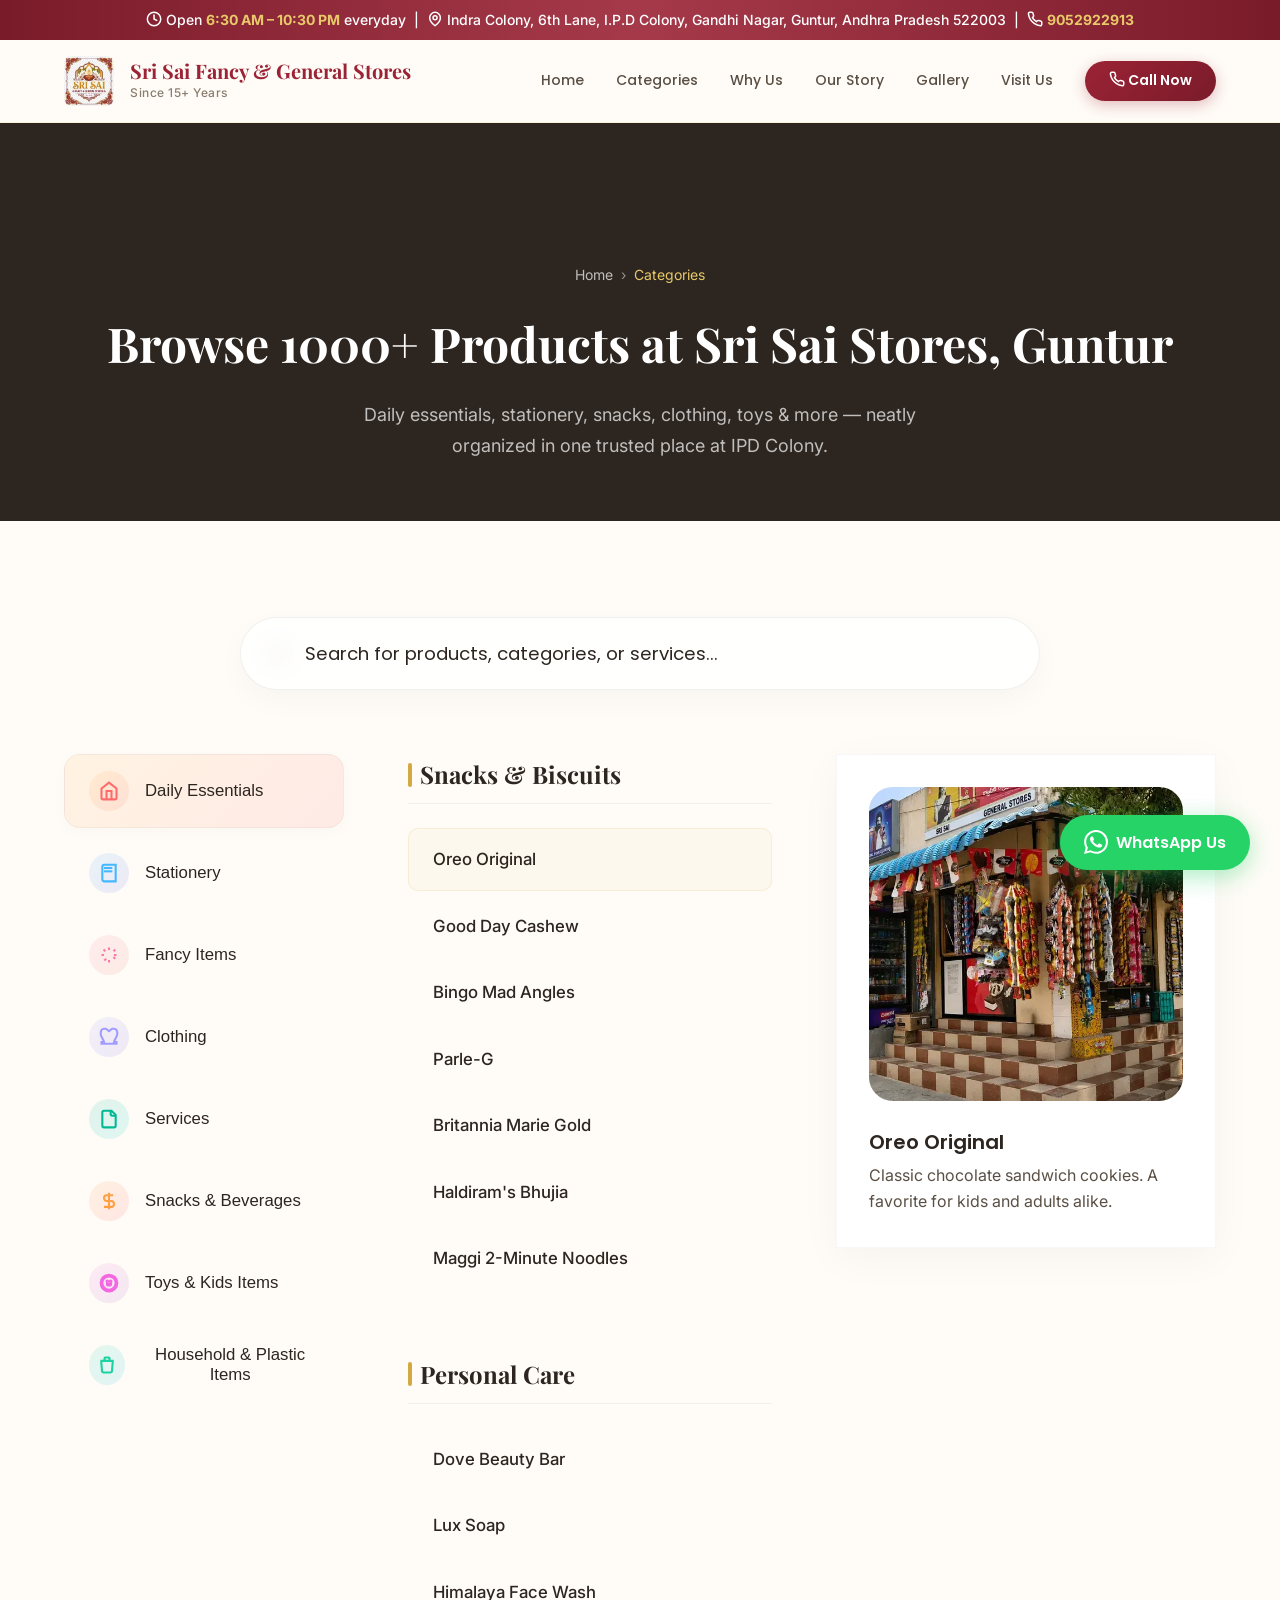
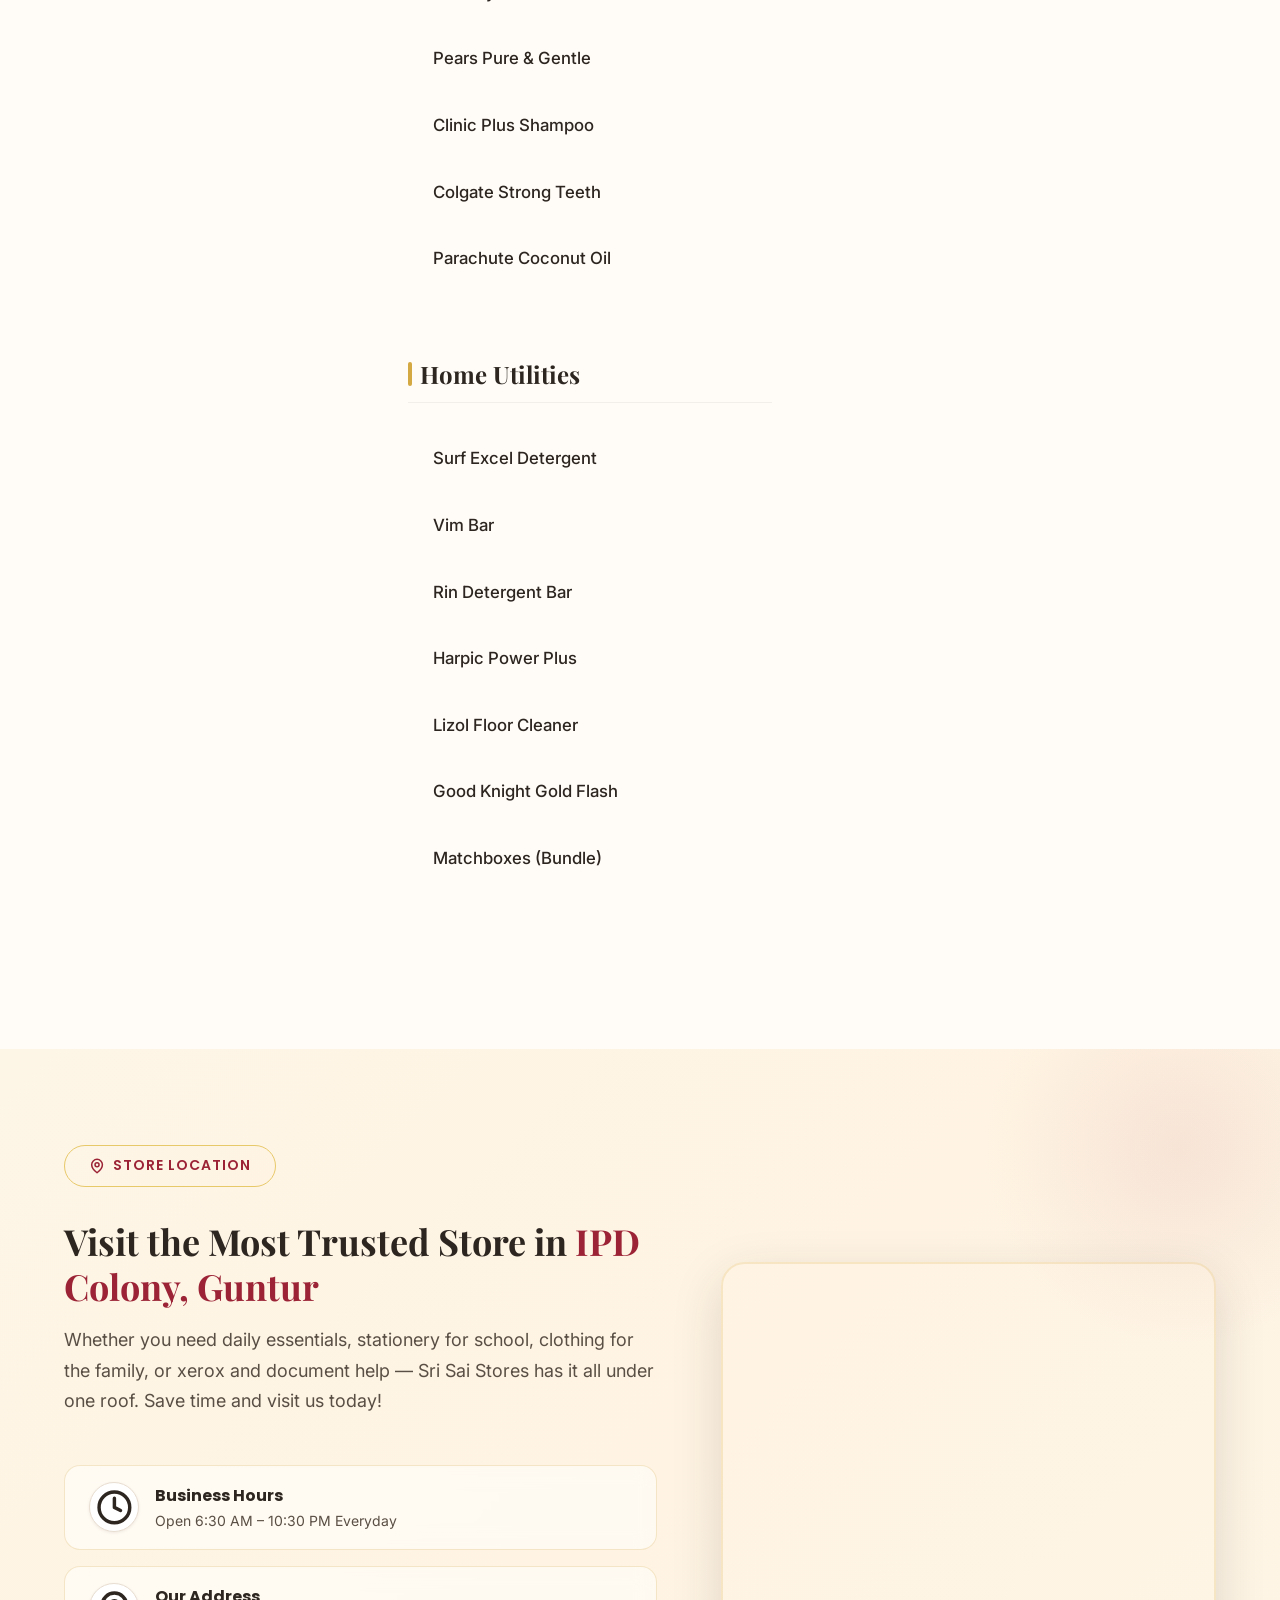
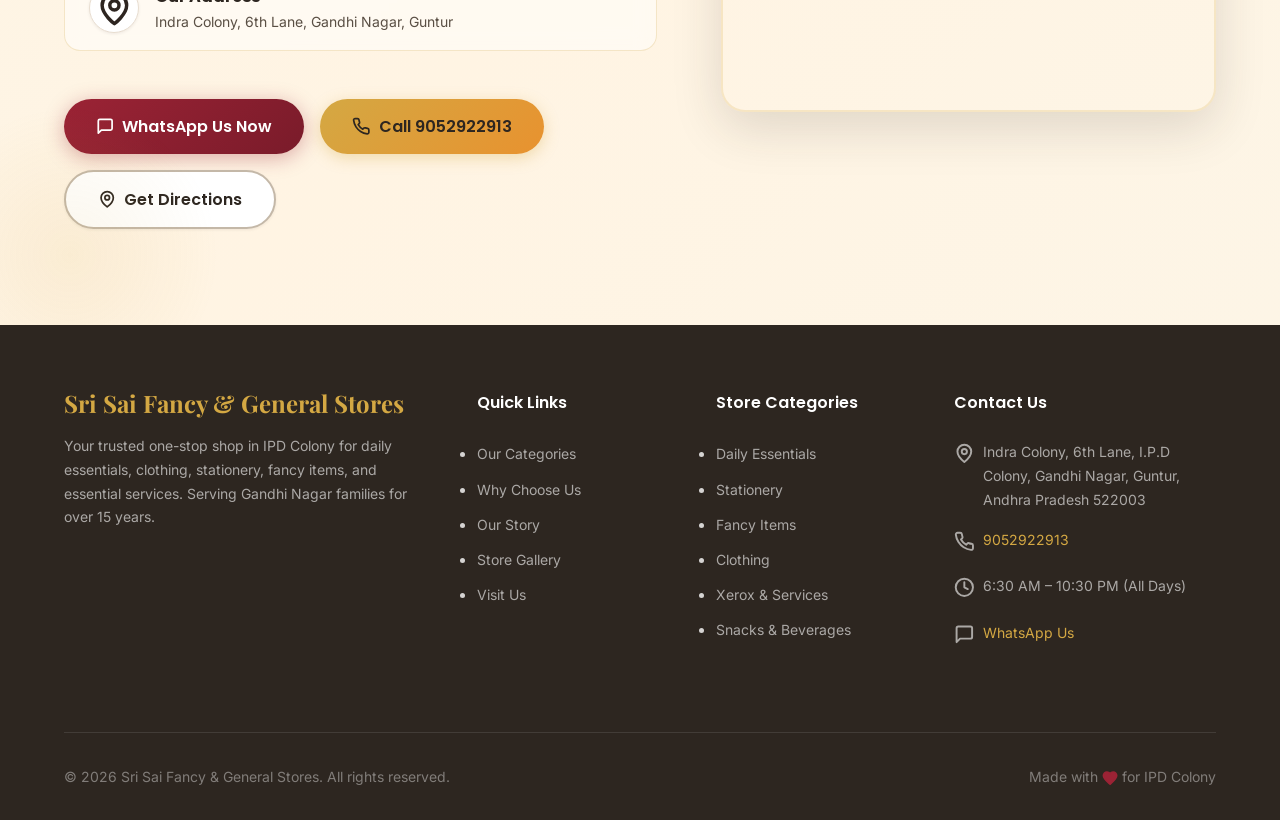
<file: categories.html>
<!DOCTYPE html>
<html lang="en-IN">

<head>
  <meta charset="UTF-8">
  <meta name="viewport" content="width=device-width, initial-scale=1.0">
  <title>Product Categories – Daily Essentials, Stationery, Snacks & More | Sri Sai Stores Guntur</title>
  <meta name="description"
    content="Browse all product categories at Sri Sai Stores, Guntur — daily essentials, stationery, fancy items, clothing, snacks, beverages, toys, household items & xerox services. Find everything you need in one shop at IPD Colony, Gandhi Nagar.">
  <meta name="keywords"
    content="Sri Sai stores categories, daily essentials Guntur, stationery shop IPD Colony, fancy items Gandhi Nagar, snacks beverages store, xerox photocopy near me, clothing store Guntur, toys shop Guntur, household items store, one-stop shop categories">
  <meta name="author" content="Sri Sai Fancy & General Stores">
  <meta name="robots" content="index, follow">
  <meta name="theme-color" content="#1a1a2e">
  <link rel="canonical" href="https://kavuripavansai94-git-hub.github.io/srisaistores/categories.html">

  <!-- Open Graph -->
  <meta property="og:title" content="Product Categories – Browse 1000+ Products | Sri Sai Stores Guntur">
  <meta property="og:description"
    content="Explore our complete product catalog — daily essentials, stationery, clothing, snacks, toys, household items & services. Everything in one trusted store at IPD Colony, Guntur.">
  <meta property="og:type" content="website">
  <meta property="og:url" content="https://kavuripavansai94-git-hub.github.io/srisaistores/categories.html">
  <meta property="og:image" content="https://kavuripavansai94-git-hub.github.io/srisaistores/images/shop-image-2.webp">
  <meta property="og:locale" content="en_IN">
  <meta property="og:site_name" content="Sri Sai Fancy & General Stores">

  <!-- Preconnect for Google Fonts -->
  <link rel="preconnect" href="https://fonts.googleapis.com">
  <link rel="preconnect" href="https://fonts.gstatic.com" crossorigin>

  <!-- Favicon (using professional vector SVG) -->
  <link rel="icon"
    href="data:image/svg+xml,<svg xmlns='http://www.w3.org/2000/svg' viewBox='0 0 24 24' fill='none' stroke='%239B2335' stroke-width='2' stroke-linecap='round' stroke-linejoin='round'><path d='M3 9l9-7 9 7v11a2 2 0 0 1-2 2H5a2 2 0 0 1-2-2z'/><polyline points='9 22 9 12 15 12 15 22'/></svg>">

  <!-- Stylesheet -->
  <link rel="stylesheet" href="style.css">
</head>

<body>

  <!-- ========== ANNOUNCEMENT BAR ========== -->
  <div class="announcement-bar" id="announcement-bar">
    <span>
      <svg class="icon-svg" viewBox="0 0 24 24" fill="none" stroke="currentColor" stroke-width="2.5"><circle cx="12" cy="12" r="10"/><path d="M12 6v6l4 2"/></svg> Open <span class="highlight">6:30 AM – 10:30 PM</span> everyday &nbsp;|&nbsp;
      <svg class="icon-svg" viewBox="0 0 24 24" fill="none" stroke="currentColor" stroke-width="2.5"><path d="M20 10c0 6-8 12-8 12s-8-6-8-12a8 8 0 0 1 16 0Z"/><circle cx="12" cy="10" r="3"/></svg> Indra Colony, 6th Lane, I.P.D Colony, Gandhi Nagar, Guntur, Andhra Pradesh 522003 &nbsp;|&nbsp;
      <svg class="icon-svg" viewBox="0 0 24 24" fill="none" stroke="currentColor" stroke-width="2.5"><path d="M22 16.92v3a2 2 0 0 1-2.18 2 19.79 19.79 0 0 1-8.63-3.07 19.5 19.5 0 0 1-6-6 19.79 19.79 0 0 1-3.07-8.67A2 2 0 0 1 4.11 2h3a2 2 0 0 1 2 1.72 12.84 12.84 0 0 0 .7 2.81 2 2 0 0 1-.45 2.11L8.09 9.91a16 16 0 0 0 6 6l1.27-1.27a2 2 0 0 1 2.11-.45 12.84 12.84 0 0 0 2.81.7A2 2 0 0 1 22 16.92z"/></svg> <span class="highlight">9052922913</span>
    </span>
  </div>

  <!-- ========== NAVBAR ========== -->
  <nav class="navbar" id="navbar">
    <div class="navbar-inner">
      <a href="#" class="navbar-brand" id="navbar-brand">
        <img src="images/logo.webp" alt="Sri Sai Fancy & General Stores Logo" loading="eager" fetchpriority="high">
        <div class="brand-text">
          <span class="brand-name">Sri Sai Fancy & General Stores</span>
          <span class="brand-tagline">Since 15+ Years</span>
        </div>
      </a>

      <div class="navbar-nav" id="navbar-nav">
        <a href="index.html" class="nav-link" id="nav-home">Home</a>
        <a href="#" class="nav-link active" id="nav-categories">Categories</a>
        <a href="index.html#why-us" class="nav-link" id="nav-why-us">Why Us</a>
        <a href="index.html#trust" class="nav-link" id="nav-trust">Our Story</a>
        <a href="index.html#gallery" class="nav-link" id="nav-gallery">Gallery</a>
        <!-- HIDDEN: Reviews nav link — remove style="display:none" to re-enable -->
        <a href="index.html#reviews" class="nav-link" id="nav-reviews" style="display:none">Reviews</a>
        <a href="index.html#cta" class="nav-link" id="nav-location">Visit Us</a>
        <a href="tel:9052922913" class="nav-link nav-cta" id="nav-call"><svg class="icon-svg" viewBox="0 0 24 24" fill="none" stroke="currentColor" stroke-width="2.5"><path d="M22 16.92v3a2 2 0 0 1-2.18 2 19.79 19.79 0 0 1-8.63-3.07 19.5 19.5 0 0 1-6-6 19.79 19.79 0 0 1-3.07-8.67A2 2 0 0 1 4.11 2h3a2 2 0 0 1 2 1.72 12.84 12.84 0 0 0 .7 2.81 2 2 0 0 1-.45 2.11L8.09 9.91a16 16 0 0 0 6 6l1.27-1.27a2 2 0 0 1 2.11-.45 12.84 12.84 0 0 0 2.81.7A2 2 0 0 1 22 16.92z"/></svg> Call Now</a>
      </div>

      <button class="mobile-toggle" id="mobile-toggle" aria-label="Toggle navigation menu">
        <span></span>
        <span></span>
        <span></span>
      </button>
    </div>
  </nav>

  <!-- ========== BREADCRUMB + PAGE HEADER ========== -->
  <header class="page-header" style="background: var(--warm-gray-900); padding: 140px 0 60px; text-align: center; color: white;">
    <div class="container">
      <nav aria-label="Breadcrumb" style="margin-bottom: var(--space-md);">
        <ol style="list-style: none; display: flex; justify-content: center; gap: 8px; font-size: var(--text-sm); color: rgba(255,255,255,0.5); padding: 0; margin: 0;">
          <li><a href="index.html" style="color: rgba(255,255,255,0.7); text-decoration: none;">Home</a></li>
          <li aria-hidden="true">›</li>
          <li aria-current="page" style="color: var(--gold-light);">Categories</li>
        </ol>
      </nav>
      <h1 style="font-family: 'Playfair Display', serif; font-size: var(--text-5xl); margin-bottom: var(--space-md);">Browse 1000+ Products at Sri Sai Stores, Guntur</h1>
      <p style="color: rgba(255,255,255,0.7); max-width: 600px; margin: 0 auto; font-size: var(--text-lg);">Daily essentials, stationery, snacks, clothing, toys & more — neatly organized in one trusted place at IPD Colony.</p>
    </div>
  </header>

  <!-- ========== PREMIUM CATALOG SYSTEM ========== -->
  <section class="catalog-system section-padding" id="catalog-system">
    <div class="container">
      
      <!-- Smart Search Bar -->
      <div class="catalog-search-wrapper">
        <div class="search-icon">
          <svg viewBox="0 0 24 24" fill="none" stroke="currentColor" stroke-width="2"><circle cx="11" cy="11" r="8"/><line x1="21" y1="21" x2="16.65" y2="16.65"/></svg>
        </div>
        <input type="text" id="catalog-search" class="catalog-search-input" placeholder="Search for products, categories, or services..." autocomplete="off">
        <button class="search-clear" id="search-clear" aria-label="Clear search" style="display:none;">&times;</button>
      </div>

      <!-- Main Layout -->
      <div class="catalog-layout">
        
        <!-- Sidebar: Main Categories -->
        <aside class="catalog-sidebar" id="catalog-sidebar">
          <!-- Populated by JS -->
        </aside>

        <!-- Center: Subcategories & Products -->
        <main class="catalog-content" id="catalog-content">
          <!-- Populated by JS -->
        </main>

        <!-- Right: Sticky Product Preview -->
        <aside class="catalog-preview-pane" id="catalog-preview-pane">
          <div class="preview-sticky-container">
            <div class="preview-card" id="preview-card">
              <div class="preview-image-wrapper">
                <div class="preview-placeholder">
                  <svg class="icon-svg" viewBox="0 0 24 24" fill="none" stroke="currentColor" stroke-width="1.5"><path d="M21 15a2 2 0 0 1-2 2H7l-4 4V5a2 2 0 0 1 2-2h14a2 2 0 0 1 2 2z"/></svg>
                  <span>Hover over a product to preview</span>
                </div>
                <img src="" alt="" class="preview-image" id="preview-image">
                <div class="preview-glow" id="preview-glow"></div>
              </div>
              <div class="preview-details">
                <h3 class="preview-title" id="preview-title"></h3>
                <p class="preview-desc" id="preview-desc"></p>
              </div>
            </div>
          </div>
        </aside>

      </div>
    </div>
  </section>

  <!-- Other sections removed for categories page -->

  <!-- ========== CTA / VISIT US SECTION ========== -->
  <section class="cta-section section-padding" id="cta">
    <div class="container">
      <div class="cta-grid">
        <div class="cta-details fade-in-left">
          <div class="section-badge"><svg class="icon-svg" viewBox="0 0 24 24" fill="none" stroke="currentColor" stroke-width="2.5"><path d="M20 10c0 6-8 12-8 12s-8-6-8-12a8 8 0 0 1 16 0Z"/><circle cx="12" cy="10" r="3"/></svg> Store Location</div>
          <h2>Visit the Most Trusted Store in <span>IPD Colony, Guntur</span></h2>
          <p>Whether you need daily essentials, stationery for school, clothing for the family, or xerox and document
            help — Sri Sai Stores has it all under one roof. Save time and visit us today!</p>

          <div class="cta-info">
            <div class="cta-info-card">
              <div class="cta-info-icon"><svg class="icon-svg" viewBox="0 0 24 24" fill="none" stroke="currentColor" stroke-width="2.5"><circle cx="12" cy="12" r="10"/><path d="M12 6v6l4 2"/></svg></div>
              <div class="cta-info-text">
                <strong>Business Hours</strong>
                <span>Open 6:30 AM – 10:30 PM Everyday</span>
              </div>
            </div>

            <div class="cta-info-card">
              <div class="cta-info-icon"><svg class="icon-svg" viewBox="0 0 24 24" fill="none" stroke="currentColor" stroke-width="2.5"><path d="M20 10c0 6-8 12-8 12s-8-6-8-12a8 8 0 0 1 16 0Z"/><circle cx="12" cy="10" r="3"/></svg></div>
              <div class="cta-info-text">
                <strong>Our Address</strong>
                <span>Indra Colony, 6th Lane, Gandhi Nagar, Guntur</span>
              </div>
            </div>
          </div>

          <div class="cta-buttons">
            <a href="https://wa.me/919052922913?text=Hi%20Sri%20Sai%20Stores!%20I%20want%20to%20visit%20your%20shop."
              class="btn btn-cta-solid" id="cta-whatsapp">
              <svg class="icon-svg" viewBox="0 0 24 24" fill="none" stroke="currentColor" stroke-width="2.5"><path d="M21 15a2 2 0 0 1-2 2H7l-4 4V5a2 2 0 0 1 2-2h14a2 2 0 0 1 2 2z"/></svg> WhatsApp Us Now
            </a>
            <a href="tel:9052922913" class="btn btn-primary" id="cta-call">
              <svg class="icon-svg" viewBox="0 0 24 24" fill="none" stroke="currentColor" stroke-width="2.5"><path d="M22 16.92v3a2 2 0 0 1-2.18 2 19.79 19.79 0 0 1-8.63-3.07 19.5 19.5 0 0 1-6-6 19.79 19.79 0 0 1-3.07-8.67A2 2 0 0 1 4.11 2h3a2 2 0 0 1 2 1.72 12.84 12.84 0 0 0 .7 2.81 2 2 0 0 1-.45 2.11L8.09 9.91a16 16 0 0 0 6 6l1.27-1.27a2 2 0 0 1 2.11-.45 12.84 12.84 0 0 0 2.81.7A2 2 0 0 1 22 16.92z"/></svg> Call 9052922913
            </a>
            <a href="https://www.google.com/maps/dir/?api=1&destination=16.277998,80.451693" target="_blank"
              class="btn btn-secondary" id="cta-directions">
              <svg class="icon-svg" viewBox="0 0 24 24" fill="none" stroke="currentColor" stroke-width="2.5"><path d="M20 10c0 6-8 12-8 12s-8-6-8-12a8 8 0 0 1 16 0Z"/><circle cx="12" cy="10" r="3"/></svg> Get Directions
            </a>
          </div>
        </div>

        <div class="cta-map-container fade-in-right">
          <div class="map-wrapper">
            <iframe src="https://maps.google.com/maps?q=16.277998,80.451693&z=17&output=embed" allowfullscreen=""
              loading="lazy" referrerpolicy="no-referrer-when-downgrade"
              title="Sri Sai Fancy and General Stores location on Google Maps">
            </iframe>
          </div>
        </div>
      </div>
    </div>
  </section>



  <!-- ========== FOOTER ========== -->
  <footer class="footer" id="footer">
    <div class="container">
      <div class="footer-grid">
        <div class="footer-brand">
          <span class="brand-name">Sri Sai Fancy & General Stores</span>
          <p>Your trusted one-stop shop in IPD Colony for daily essentials, clothing, stationery, fancy items, and
            essential services. Serving Gandhi Nagar families for over 15 years.</p>
        </div>

        <div>
          <h4>Quick Links</h4>
          <ul class="footer-links">
            <li><a href="#categories">Our Categories</a></li>
            <li><a href="index.html#why-us">Why Choose Us</a></li>
            <li><a href="index.html#trust">Our Story</a></li>
            <li><a href="index.html#gallery">Store Gallery</a></li>
            <li><a href="index.html#cta">Visit Us</a></li>
          </ul>
        </div>

        <div>
          <h4>Store Categories</h4>
          <ul class="footer-links">
            <li><a href="categories.html?category=daily-essentials">Daily Essentials</a></li>
            <li><a href="categories.html?category=stationery">Stationery</a></li>
            <li><a href="categories.html?category=fancy-items">Fancy Items</a></li>
            <li><a href="categories.html?category=clothing">Clothing</a></li>
            <li><a href="categories.html?category=services">Xerox & Services</a></li>
            <li><a href="categories.html?category=snacks-beverages">Snacks & Beverages</a></li>
          </ul>
        </div>

        <div>
          <h4>Contact Us</h4>
          <div class="footer-contact-item">
            <span class="icon"><svg class="icon-svg" viewBox="0 0 24 24" fill="none" stroke="currentColor" stroke-width="2.5"><path d="M20 10c0 6-8 12-8 12s-8-6-8-12a8 8 0 0 1 16 0Z"/><circle cx="12" cy="10" r="3"/></svg></span>
            <span>Indra Colony, 6th Lane, I.P.D Colony, Gandhi Nagar, Guntur, Andhra Pradesh 522003</span>
          </div>
          <div class="footer-contact-item">
            <span class="icon"><svg class="icon-svg" viewBox="0 0 24 24" fill="none" stroke="currentColor" stroke-width="2.5"><path d="M22 16.92v3a2 2 0 0 1-2.18 2 19.79 19.79 0 0 1-8.63-3.07 19.5 19.5 0 0 1-6-6 19.79 19.79 0 0 1-3.07-8.67A2 2 0 0 1 4.11 2h3a2 2 0 0 1 2 1.72 12.84 12.84 0 0 0 .7 2.81 2 2 0 0 1-.45 2.11L8.09 9.91a16 16 0 0 0 6 6l1.27-1.27a2 2 0 0 1 2.11-.45 12.84 12.84 0 0 0 2.81.7A2 2 0 0 1 22 16.92z"/></svg></span>
            <span><a href="tel:9052922913" style="color: var(--gold);">9052922913</a></span>
          </div>
          <div class="footer-contact-item">
            <span class="icon"><svg class="icon-svg" viewBox="0 0 24 24" fill="none" stroke="currentColor" stroke-width="2.5"><circle cx="12" cy="12" r="10"/><path d="M12 6v6l4 2"/></svg></span>
            <span>6:30 AM – 10:30 PM (All Days)</span>
          </div>
          <div class="footer-contact-item">
            <span class="icon"><svg class="icon-svg" viewBox="0 0 24 24" fill="none" stroke="currentColor" stroke-width="2.5"><path d="M21 15a2 2 0 0 1-2 2H7l-4 4V5a2 2 0 0 1 2-2h14a2 2 0 0 1 2 2z"/></svg></span>
            <span><a href="https://wa.me/919052922913" style="color: var(--gold);">WhatsApp Us</a></span>
          </div>
        </div>
      </div>

      <div class="footer-bottom">
        <span>© 2026 Sri Sai Fancy & General Stores. All rights reserved.</span>
        <span>Made with <svg class="icon-svg icon-heart" viewBox="0 0 24 24" fill="currentColor" stroke="none"><path d="M12 21.35l-1.45-1.32C5.4 15.36 2 12.28 2 8.5 2 5.42 4.42 3 7.5 3c1.74 0 3.41.81 4.5 2.09C13.09 3.81 14.76 3 16.5 3 19.58 3 22 5.42 22 8.5c0 3.78-3.4 6.86-8.55 11.54L12 21.35z"/></svg> for IPD Colony</span>
      </div>
    </div>
  </footer>

  <!-- ========== FLOATING WHATSAPP BUTTON ========== -->
  <a href="https://wa.me/919052922913?text=Hi%20Sri%20Sai%20Stores!%20I%20need%20some%20help." class="whatsapp-float"
    id="whatsapp-float" target="_blank" rel="noopener" aria-label="Chat on WhatsApp">
    <svg viewBox="0 0 24 24" xmlns="http://www.w3.org/2000/svg">
      <path
        d="M17.472 14.382c-.297-.149-1.758-.867-2.03-.967-.273-.099-.471-.148-.67.15-.197.297-.767.966-.94 1.164-.173.199-.347.223-.644.075-.297-.15-1.255-.463-2.39-1.475-.883-.788-1.48-1.761-1.653-2.059-.173-.297-.018-.458.13-.606.134-.133.298-.347.446-.52.149-.174.198-.298.298-.497.099-.198.05-.371-.025-.52-.075-.149-.669-1.612-.916-2.207-.242-.579-.487-.5-.669-.51-.173-.008-.371-.01-.57-.01-.198 0-.52.074-.792.372-.272.297-1.04 1.016-1.04 2.479 0 1.462 1.065 2.875 1.213 3.074.149.198 2.096 3.2 5.077 4.487.709.306 1.262.489 1.694.625.712.227 1.36.195 1.871.118.571-.085 1.758-.719 2.006-1.413.248-.694.248-1.289.173-1.413-.074-.124-.272-.198-.57-.347m-5.421 7.403h-.004a9.87 9.87 0 01-5.031-1.378l-.361-.214-3.741.982.998-3.648-.235-.374a9.86 9.86 0 01-1.51-5.26c.001-5.45 4.436-9.884 9.888-9.884 2.64 0 5.122 1.03 6.988 2.898a9.825 9.825 0 012.893 6.994c-.003 5.45-4.437 9.884-9.885 9.884m8.413-18.297A11.815 11.815 0 0012.05 0C5.495 0 .16 5.335.157 11.892c0 2.096.547 4.142 1.588 5.945L.057 24l6.305-1.654a11.882 11.882 0 005.683 1.448h.005c6.554 0 11.89-5.335 11.893-11.893a11.821 11.821 0 00-3.48-8.413z" />
    </svg>
    WhatsApp Us
  </a>

  <!-- ========== BACK TO TOP ========== -->
  <button class="back-to-top" id="back-to-top" aria-label="Back to top">↑</button>

  <!-- ========== JAVASCRIPT ========== -->
  <script src="script.js"></script>
  <script src="catalog.js"></script>

  <!-- Structured Data for Local SEO -->
  <script type="application/ld+json">
  {
    "@context": "https://schema.org",
    "@type": "Store",
    "name": "Sri Sai Fancy & General Stores",
    "alternateName": "Sri Sai Stores",
    "description": "Browse our complete product catalog — daily essentials, stationery, fancy items, clothing, snacks, beverages, toys, household items, xerox services and more at IPD Colony, Gandhi Nagar, Guntur.",
    "address": {
      "@type": "PostalAddress",
      "streetAddress": "Indra Colony, 6th Lane, I.P.D Colony, Gandhi Nagar",
      "addressLocality": "Guntur",
      "addressRegion": "Andhra Pradesh",
      "postalCode": "522003",
      "addressCountry": "IN"
    },
    "geo": {
      "@type": "GeoCoordinates",
      "latitude": "16.277998",
      "longitude": "80.451693"
    },
    "telephone": "+919052922913",
    "openingHoursSpecification": {
      "@type": "OpeningHoursSpecification",
      "dayOfWeek": ["Monday","Tuesday","Wednesday","Thursday","Friday","Saturday","Sunday"],
      "opens": "06:30",
      "closes": "22:30"
    },
    "priceRange": "₹",
    "image": "https://kavuripavansai94-git-hub.github.io/srisaistores/images/shop-image-2.webp",
    "url": "https://kavuripavansai94-git-hub.github.io/srisaistores/categories.html",
    "hasMap": "https://www.google.com/maps?q=16.277998,80.451693",
    "foundingDate": "2011",
    "areaServed": {
      "@type": "Place",
      "name": "IPD Colony, Gandhi Nagar, Guntur, Andhra Pradesh"
    },
    "sameAs": []
  }
  </script>

  <!-- Breadcrumb Schema -->
  <script type="application/ld+json">
  {
    "@context": "https://schema.org",
    "@type": "BreadcrumbList",
    "itemListElement": [
      { "@type": "ListItem", "position": 1, "name": "Home", "item": "https://kavuripavansai94-git-hub.github.io/srisaistores/" },
      { "@type": "ListItem", "position": 2, "name": "Categories", "item": "https://kavuripavansai94-git-hub.github.io/srisaistores/categories.html" }
    ]
  }
  </script>
</body>

</html>
</file>
<file: style.css>
/* ==========================================
   SRI SAI FANCY & GENERAL STORES
   Design System & Complete Styles
   ========================================== */

/* --- Google Fonts --- */
@import url('https://fonts.googleapis.com/css2?family=Playfair+Display:wght@500;600;700;800&family=Inter:wght@300;400;500;600;700&family=Poppins:wght@400;500;600;700&display=swap');

/* --- CSS Custom Properties --- */
:root {
  /* Primary Palette — Warm, Trustworthy */
  --crimson: #9B2335;
  --crimson-dark: #7A1B2A;
  --crimson-light: #C43A4F;
  --gold: #D4A843;
  --gold-light: #E8C96A;
  --gold-pale: #FDF5E6;
  --saffron: #E8922F;

  /* Neutrals */
  --ivory: #FFF9F0;
  --cream: #FFF4E3;
  --warm-white: #FFFCF7;
  --warm-gray-100: #F5EDE3;
  --warm-gray-200: #E8DDD0;
  --warm-gray-300: #C4B8A8;
  --warm-gray-500: #8A7D6F;
  --warm-gray-700: #5A4F44;
  --warm-gray-900: #2d2620;

  /* Semantic */
  --text-primary: #2D2520;
  --text-secondary: #5A4F44;
  --text-light: #8A7D6F;
  --bg-primary: #FFFCF7;
  --bg-section: #FFF4E3;
  --success-green: #2E7D32;

  /* Spacing */
  --space-xs: 0.25rem;
  --space-sm: 0.5rem;
  --space-md: 1rem;
  --space-lg: 1.5rem;
  --space-xl: 2rem;
  --space-2xl: 3rem;
  --space-3xl: 4rem;
  --space-4xl: 6rem;

  /* Typography Scale */
  --text-xs: 0.75rem;
  --text-sm: 0.875rem;
  --text-base: 1rem;
  --text-lg: 1.125rem;
  --text-xl: 1.25rem;
  --text-2xl: 1.5rem;
  --text-3xl: 1.875rem;
  --text-4xl: 2.25rem;
  --text-5xl: 3rem;
  --text-6xl: 3.75rem;

  /* Borders & Radius */
  --radius-sm: 6px;
  --radius-md: 10px;
  --radius-lg: 16px;
  --radius-xl: 24px;
  --radius-full: 50%;

  /* Shadows */
  --shadow-sm: 0 1px 3px rgba(45, 37, 32, 0.08);
  --shadow-md: 0 4px 12px rgba(45, 37, 32, 0.1);
  --shadow-lg: 0 8px 30px rgba(45, 37, 32, 0.12);
  --shadow-xl: 0 16px 50px rgba(45, 37, 32, 0.15);
  --shadow-glow: 0 0 30px rgba(212, 168, 67, 0.25);

  /* Transitions */
  --ease-out: cubic-bezier(0.16, 1, 0.3, 1);
  --ease-bounce: cubic-bezier(0.34, 1.56, 0.64, 1);
  --duration-fast: 200ms;
  --duration-normal: 350ms;
  --duration-slow: 600ms;
}

/* --- Reset & Global --- */
*,
*::before,
*::after {
  margin: 0;
  padding: 0;
  box-sizing: border-box;
}

html {
  scroll-behavior: smooth;
  scroll-padding-top: 80px;
  font-size: 16px;
}

body {
  font-family: 'Inter', -apple-system, BlinkMacSystemFont, sans-serif;
  color: var(--text-primary);
  background-color: var(--bg-primary);
  line-height: 1.7;
  overflow-x: hidden;
  -webkit-font-smoothing: antialiased;
  -moz-osx-font-smoothing: grayscale;
}

img {
  max-width: 100%;
  height: auto;
  display: block;
}

a {
  text-decoration: none;
  color: inherit;
  transition: color var(--duration-fast) ease;
}

/* --- Global SVG Icon Helper --- */
.icon-svg {
  width: 1.15em;
  height: 1.15em;
  display: inline-block;
  vertical-align: -0.15em;
  stroke-width: 2.25px;
  stroke-linecap: round;
  stroke-linejoin: round;
  flex-shrink: 0;
}
.icon-heart {
  fill: var(--crimson);
  stroke: var(--crimson);
  vertical-align: middle;
}

/* --- Utility Classes --- */
.container {
  max-width: 1200px;
  margin: 0 auto;
  padding: 0 var(--space-lg);
}

.section-padding {
  padding: var(--space-4xl) 0;
}

.text-center {
  text-align: center;
}

/* --- Section Headers --- */
.section-header {
  text-align: center;
  margin-bottom: var(--space-3xl);
}

.section-badge {
  display: inline-flex;
  align-items: center;
  gap: var(--space-sm);
  background: linear-gradient(135deg, var(--gold-pale), var(--cream));
  color: var(--crimson);
  font-family: 'Poppins', sans-serif;
  font-weight: 600;
  font-size: var(--text-sm);
  padding: var(--space-sm) var(--space-lg);
  border-radius: 50px;
  border: 1px solid var(--gold-light);
  margin-bottom: var(--space-md);
  text-transform: uppercase;
  letter-spacing: 1px;
}

.section-title {
  font-family: 'Playfair Display', serif;
  font-weight: 700;
  font-size: var(--text-4xl);
  color: var(--warm-gray-900);
  margin-bottom: var(--space-md);
  line-height: 1.2;
}

.section-subtitle {
  font-size: var(--text-lg);
  color: var(--text-secondary);
  max-width: 650px;
  margin: 0 auto;
}

/* ==========================================
   ANNOUNCEMENT BAR
   ========================================== */
.announcement-bar {
  background: linear-gradient(90deg, var(--crimson-dark), var(--crimson), var(--crimson-dark));
  color: white;
  text-align: center;
  padding: var(--space-sm) var(--space-md);
  font-size: var(--text-sm);
  font-weight: 500;
  position: relative;
  overflow: hidden;
}

.announcement-bar::before {
  content: '';
  position: absolute;
  inset: 0;
  background: linear-gradient(90deg, transparent, rgba(255, 255, 255, 0.1), transparent);
  animation: shimmer 3s ease-in-out infinite;
}

@keyframes shimmer {

  0%,
  100% {
    transform: translateX(-100%);
  }

  50% {
    transform: translateX(100%);
  }
}

.announcement-bar span {
  position: relative;
  z-index: 1;
}

.announcement-bar .highlight {
  color: var(--gold-light);
  font-weight: 700;
}

/* ==========================================
   NAVBAR
   ========================================== */
.navbar {
  position: sticky;
  top: 0;
  z-index: 1000;
  background: rgba(255, 252, 247, 0.92);
  backdrop-filter: blur(20px);
  -webkit-backdrop-filter: blur(20px);
  border-bottom: 1px solid rgba(212, 168, 67, 0.15);
  transition: all var(--duration-normal) var(--ease-out);
}

.navbar.scrolled {
  box-shadow: var(--shadow-md);
}

.navbar-inner {
  display: flex;
  align-items: center;
  justify-content: space-between;
  padding: var(--space-md) var(--space-lg);
  max-width: 1200px;
  margin: 0 auto;
}

.navbar-brand {
  display: flex;
  align-items: center;
  gap: var(--space-md);
}

.navbar-brand img {
  height: 50px;
  width: auto;
  border-radius: var(--radius-sm);
}

.brand-text {
  display: flex;
  flex-direction: column;
}

.brand-name {
  font-family: 'Playfair Display', serif;
  font-weight: 700;
  font-size: var(--text-xl);
  color: var(--crimson);
  line-height: 1.2;
}

.brand-tagline {
  font-size: var(--text-xs);
  color: var(--text-light);
  font-weight: 500;
  letter-spacing: 0.5px;
}

.navbar-nav {
  display: flex;
  align-items: center;
  gap: var(--space-xl);
}

.nav-link {
  font-family: 'Poppins', sans-serif;
  font-weight: 500;
  font-size: var(--text-sm);
  color: var(--text-secondary);
  position: relative;
  padding: var(--space-xs) 0;
  transition: color var(--duration-fast) ease;
}

.nav-link::after {
  content: '';
  position: absolute;
  bottom: -2px;
  left: 0;
  width: 0;
  height: 2px;
  background: var(--crimson);
  border-radius: 2px;
  transition: width var(--duration-normal) var(--ease-out);
}

.nav-link:hover {
  color: var(--crimson);
}

.nav-link:hover::after {
  width: 100%;
}

.nav-cta {
  background: linear-gradient(135deg, var(--crimson), var(--crimson-dark));
  color: white !important;
  padding: var(--space-sm) var(--space-lg) !important;
  border-radius: 50px;
  font-weight: 600 !important;
  box-shadow: 0 4px 15px rgba(155, 35, 53, 0.3);
  transition: all var(--duration-normal) var(--ease-out) !important;
}

.nav-cta::after {
  display: none !important;
}

.nav-cta:hover {
  transform: translateY(-2px);
  box-shadow: 0 6px 25px rgba(155, 35, 53, 0.4);
  color: white !important;
}

/* Mobile Menu Toggle */
.mobile-toggle {
  display: none;
  flex-direction: column;
  gap: 5px;
  cursor: pointer;
  padding: var(--space-sm);
  z-index: 1001;
  background: none;
  border: none;
}

.mobile-toggle span {
  width: 26px;
  height: 2.5px;
  background: var(--crimson);
  border-radius: 2px;
  transition: all var(--duration-normal) var(--ease-out);
}

.mobile-toggle.active span:nth-child(1) {
  transform: rotate(45deg) translate(5px, 5px);
}

.mobile-toggle.active span:nth-child(2) {
  opacity: 0;
}

.mobile-toggle.active span:nth-child(3) {
  transform: rotate(-45deg) translate(5px, -5px);
}

/* ==========================================
   HERO SECTION
   ========================================== */
.hero {
  position: relative;
  min-height: 92vh;
  display: flex;
  align-items: center;
  overflow: hidden;
  background: linear-gradient(135deg, var(--warm-gray-900) 0%, #3D2F28 50%, var(--crimson-dark) 100%);
}

.hero-bg-image {
  position: absolute;
  inset: 0;
  z-index: 1;
}

.hero-bg-image img {
  width: 100%;
  height: 100%;
  object-fit: cover;
  opacity: 0.55;
}

.hero-overlay {
  position: absolute;
  inset: 0;
  background: linear-gradient(135deg,
      rgba(45, 37, 32, 0.75) 0%,
      rgba(45, 37, 32, 0.55) 40%,
      rgba(155, 35, 53, 0.45) 100%);
  z-index: 2;
}

.hero-content {
  position: relative;
  z-index: 3;
  max-width: 1200px;
  margin: 0 auto;
  padding: var(--space-4xl) var(--space-lg);
  display: grid;
  grid-template-columns: 1fr 1fr;
  gap: var(--space-3xl);
  align-items: center;
}

.hero-text {
  animation: fadeInUp 0.8s var(--ease-out) both;
}

@keyframes fadeInUp {
  from {
    opacity: 0;
    transform: translateY(30px);
  }

  to {
    opacity: 1;
    transform: translateY(0);
  }
}

.hero-badge {
  display: inline-flex;
  align-items: center;
  gap: var(--space-sm);
  background: rgba(212, 168, 67, 0.12);
  border: 1px solid rgba(212, 168, 67, 0.4);
  color: var(--gold-light);
  font-family: 'Poppins', sans-serif;
  font-weight: 600;
  font-size: var(--text-sm);
  padding: var(--space-sm) var(--space-lg);
  border-radius: 50px;
  margin-bottom: var(--space-lg);
  backdrop-filter: blur(15px);
  -webkit-backdrop-filter: blur(15px);
  box-shadow: 0 4px 15px rgba(212, 168, 67, 0.1);
  transition: all var(--duration-fast) ease;
}

.hero-badge:hover {
  border-color: var(--gold);
  background: rgba(212, 168, 67, 0.2);
  transform: scale(1.02);
}

.hero-badge .dot {
  width: 8px;
  height: 8px;
  background: var(--success-green);
  border-radius: var(--radius-full);
  animation: pulse-dot 2s ease-in-out infinite;
}

@keyframes pulse-dot {

  0%,
  100% {
    opacity: 1;
    transform: scale(1);
    box-shadow: 0 0 0 0 rgba(46, 125, 50, 0.7);
  }

  50% {
    opacity: 0.6;
    transform: scale(1.3);
    box-shadow: 0 0 0 6px rgba(46, 125, 50, 0);
  }
}

.hero-title {
  font-family: 'Playfair Display', serif;
  font-weight: 800;
  font-size: var(--text-6xl);
  color: white;
  line-height: 1.1;
  margin-bottom: var(--space-lg);
  letter-spacing: -0.5px;
}

.hero-title .accent {
  background: linear-gradient(135deg, var(--gold-light), #FFD700, var(--saffron));
  -webkit-background-clip: text;
  background-clip: text;
  -webkit-text-fill-color: transparent;
  text-shadow: 0 0 20px rgba(212, 168, 67, 0.2);
  display: block;
}

.hero-description {
  font-size: var(--text-lg);
  color: rgba(255, 255, 255, 0.85);
  line-height: 1.8;
  margin-bottom: var(--space-2xl);
  max-width: 520px;
}

.hero-actions {
  display: flex;
  gap: var(--space-md);
  flex-wrap: wrap;
  margin-bottom: var(--space-2xl);
}

.btn {
  display: inline-flex;
  align-items: center;
  gap: var(--space-sm);
  font-family: 'Poppins', sans-serif;
  font-weight: 600;
  font-size: var(--text-base);
  padding: 14px 32px;
  border-radius: 50px;
  border: none;
  cursor: pointer;
  transition: all var(--duration-normal) var(--ease-out);
  white-space: nowrap;
}

@keyframes pulse-glow {
  0% {
    box-shadow: 0 0 0 0 rgba(212, 168, 67, 0.5), 0 4px 20px rgba(212, 168, 67, 0.4);
  }

  70% {
    box-shadow: 0 0 0 12px rgba(212, 168, 67, 0), 0 4px 20px rgba(212, 168, 67, 0.4);
  }

  100% {
    box-shadow: 0 0 0 0 rgba(212, 168, 67, 0), 0 4px 20px rgba(212, 168, 67, 0.4);
  }
}

.hero-actions .btn-primary {
  background: linear-gradient(135deg, var(--gold), var(--saffron));
  color: var(--warm-gray-900);
  animation: pulse-glow 2s infinite;
}

.btn-primary:hover {
  transform: translateY(-3px);
  box-shadow: 0 8px 35px rgba(212, 168, 67, 0.6);
  animation: none;
  /* Stop pulsing on hover so layout doesn't conflict */
}

.btn-secondary {
  background: rgba(255, 255, 255, 0.08);
  color: white;
  border: 2px solid rgba(255, 255, 255, 0.25);
  backdrop-filter: blur(10px);
  -webkit-backdrop-filter: blur(10px);
}

.btn-secondary:hover {
  background: rgba(255, 255, 255, 0.18);
  border-color: rgba(255, 255, 255, 0.6);
  transform: translateY(-3px);
  box-shadow: 0 8px 25px rgba(255, 255, 255, 0.1);
}

.btn-cta-solid {
  background: linear-gradient(135deg, var(--crimson), var(--crimson-dark));
  color: white;
  box-shadow: 0 4px 20px rgba(155, 35, 53, 0.35);
}

.btn-cta-solid:hover {
  transform: translateY(-3px);
  box-shadow: 0 8px 35px rgba(155, 35, 53, 0.5);
}

.hero-trust-chips {
  display: flex;
  gap: var(--space-md);
  flex-wrap: wrap;
}

.trust-chip {
  display: flex;
  align-items: center;
  gap: var(--space-sm);
  font-size: var(--text-sm);
  color: rgba(255, 255, 255, 0.85);
  background: rgba(255, 255, 255, 0.05);
  border: 1px solid rgba(255, 255, 255, 0.1);
  padding: var(--space-sm) var(--space-md);
  border-radius: 50px;
  transition: all var(--duration-normal) var(--ease-out);
  backdrop-filter: blur(5px);
  -webkit-backdrop-filter: blur(5px);
}

.trust-chip:hover {
  background: rgba(255, 255, 255, 0.12);
  border-color: var(--gold-light);
  transform: translateY(-3px);
  color: white;
  box-shadow: 0 5px 15px rgba(212, 168, 67, 0.15);
}

.trust-chip .icon {
  font-size: var(--text-lg);
}

/* Hero Right — Stats Cards */
.hero-visual {
  animation: fadeInUp 0.8s var(--ease-out) 0.3s both;
}

.hero-stats-grid {
  display: grid;
  grid-template-columns: 1fr 1fr;
  gap: var(--space-md);
}

.stat-card {
  background: rgba(255, 255, 255, 0.04);
  backdrop-filter: blur(25px);
  -webkit-backdrop-filter: blur(25px);
  border: 1px solid rgba(255, 255, 255, 0.15);
  box-shadow: 0 8px 32px 0 rgba(15, 12, 10, 0.2);
  border-radius: var(--radius-lg);
  padding: var(--space-xl);
  text-align: center;
  transition: all var(--duration-normal) var(--ease-out);
}

.stat-card:hover {
  background: rgba(255, 255, 255, 0.1);
  transform: translateY(-8px);
  border-color: rgba(212, 168, 67, 0.4);
  box-shadow: 0 15px 35px rgba(212, 168, 67, 0.15), var(--shadow-glow);
}

.stat-icon {
  font-size: 2.5rem;
  margin-bottom: var(--space-sm);
  color: var(--gold-light);
  display: flex;
  justify-content: center;
  align-items: center;
  filter: drop-shadow(0 2px 10px rgba(232, 201, 106, 0.45));
}

.stat-value {
  font-family: 'Playfair Display', serif;
  font-weight: 700;
  font-size: var(--text-3xl);
  color: var(--gold);
  margin-bottom: var(--space-xs);
  text-shadow: 0 0 10px rgba(212, 168, 67, 0.2);
}

.stat-label {
  font-size: var(--text-sm);
  color: rgba(255, 255, 255, 0.75);
  font-weight: 500;
}

/* ==========================================
   TRUST BANNER
   ========================================== */
.trust-banner {
  background: linear-gradient(135deg, var(--crimson), var(--crimson-dark));
  padding: var(--space-xl) 0;
  position: relative;
  overflow: hidden;
}

.trust-banner::before {
  content: '';
  position: absolute;
  inset: 0;
  background: url("data:image/svg+xml,%3Csvg xmlns='http://www.w3.org/2000/svg' width='40' height='40'%3E%3Ccircle cx='20' cy='20' r='1' fill='rgba(255,255,255,0.08)'/%3E%3C/svg%3E");
}

.trust-items {
  display: flex;
  justify-content: center;
  gap: var(--space-3xl);
  flex-wrap: wrap;
  position: relative;
  z-index: 1;
}

.trust-item {
  display: flex;
  align-items: center;
  gap: var(--space-md);
  color: white;
}

.trust-item .icon {
  font-size: 1.8rem;
  width: 50px;
  height: 50px;
  background: rgba(255, 255, 255, 0.12);
  border-radius: var(--radius-full);
  display: flex;
  align-items: center;
  justify-content: center;
  flex-shrink: 0;
}

.trust-item-text .label {
  font-family: 'Poppins', sans-serif;
  font-weight: 700;
  font-size: var(--text-lg);
}

.trust-item-text .sub {
  font-size: var(--text-sm);
  opacity: 0.8;
}

/* ==========================================
   USP SECTION (Why Choose Us)
   ========================================== */
.usp-section {
  background: var(--bg-primary);
}

.usp-grid {
  display: grid;
  grid-template-columns: repeat(3, 1fr);
  gap: var(--space-xl);
}

.usp-card {
  background: white;
  border-radius: var(--radius-xl);
  padding: var(--space-2xl);
  border: 1px solid rgba(0,0,0,0.04);
  box-shadow: 0 4px 20px rgba(0,0,0,0.03);
  transition: all 0.3s cubic-bezier(0.25, 0.8, 0.25, 1);
  position: relative;
  overflow: hidden;
  z-index: 1;
}

.usp-card::before {
  content: '';
  position: absolute;
  top: 0;
  left: 0;
  right: 0;
  height: 4px;
  background: linear-gradient(90deg, var(--gold-light), var(--gold), var(--saffron));
  opacity: 0;
  transition: opacity 0.3s ease;
  z-index: 2;
}

.usp-card:hover {
  transform: translateY(-5px);
  box-shadow: 0 15px 40px rgba(0,0,0,0.08);
  border-color: rgba(212, 168, 67, 0.3);
}

.usp-card:hover::before {
  opacity: 1;
}

.usp-icon {
  width: 56px;
  height: 56px;
  background: rgba(212, 168, 67, 0.12); /* Soft tinted background */
  border-radius: var(--radius-lg);
  color: var(--gold-dark);
  display: flex;
  align-items: center;
  justify-content: center;
  margin-bottom: var(--space-lg);
  transition: transform 0.3s cubic-bezier(0.25, 0.8, 0.25, 1);
}

.usp-icon svg {
  width: 28px;
  height: 28px;
}

.usp-card:hover .usp-icon {
  transform: scale(1.1) rotate(-3deg);
}

.usp-title {
  font-family: 'Poppins', sans-serif;
  font-weight: 700;
  font-size: var(--text-lg);
  color: var(--warm-gray-900);
  margin-bottom: var(--space-sm);
}

.usp-desc {
  font-size: var(--text-base);
  color: var(--text-secondary);
  line-height: 1.7;
}

/* ==========================================
   CATALOG SYSTEM (Premium Interactive)
   ========================================== */
.catalog-system {
  background: var(--bg-primary);
  min-height: 800px;
}

/* --- Search Bar --- */
.catalog-search-wrapper {
  position: relative;
  max-width: 800px;
  margin: 0 auto var(--space-3xl) auto;
  z-index: 20;
}

.catalog-search-input {
  width: 100%;
  padding: 22px 64px;
  font-size: 1.15rem;
  border: 1px solid rgba(0,0,0,0.06);
  border-radius: 100px;
  background: rgba(255,255,255,0.85);
  backdrop-filter: blur(12px);
  -webkit-backdrop-filter: blur(12px);
  box-shadow: 0 10px 30px rgba(0,0,0,0.03);
  color: var(--warm-gray-900);
  transition: all 0.3s cubic-bezier(0.25, 0.8, 0.25, 1);
  font-family: 'Poppins', sans-serif;
}

.catalog-search-input::placeholder {
  color: var(--warm-gray-400);
  font-weight: 400;
}

.catalog-search-input:focus {
  outline: none;
  box-shadow: 0 15px 40px rgba(212,168,67,0.12);
  border-color: rgba(212,168,67,0.4);
  transform: translateY(-2px);
  background: white;
}

.catalog-search-wrapper .search-icon {
  position: absolute;
  left: 26px;
  top: 50%;
  transform: translateY(-50%);
  color: var(--warm-gray-400);
  width: 24px;
  height: 24px;
  pointer-events: none;
  transition: color 0.3s ease;
}

.catalog-search-input:focus ~ .search-icon {
  color: var(--gold);
}

.search-clear {
  position: absolute;
  right: 24px;
  top: 50%;
  transform: translateY(-50%);
  background: rgba(0,0,0,0.05);
  border: none;
  width: 28px;
  height: 28px;
  border-radius: 50%;
  font-size: 1.2rem;
  display: flex;
  align-items: center;
  justify-content: center;
  color: var(--warm-gray-500);
  cursor: pointer;
  transition: all 0.2s ease;
}

.search-clear:hover {
  background: rgba(0,0,0,0.1);
  color: var(--warm-gray-900);
}

/* --- Main Layout --- */
.catalog-layout {
  display: grid;
  grid-template-columns: 280px 1fr 380px;
  gap: var(--space-3xl);
  align-items: start;
}

/* --- Sidebar --- */
.catalog-sidebar {
  display: flex;
  flex-direction: column;
  gap: var(--space-sm);
  position: sticky;
  top: 100px;
}

.sidebar-item {
  display: flex;
  align-items: center;
  gap: var(--space-md);
  padding: var(--space-md) var(--space-lg);
  border-radius: var(--radius-lg);
  color: var(--warm-gray-600);
  font-weight: 500;
  font-size: 1.05rem;
  cursor: pointer;
  transition: all 0.3s cubic-bezier(0.25, 0.8, 0.25, 1);
  border: 1px solid transparent;
  background: transparent;
}

.sidebar-item:hover {
  background: rgba(0,0,0,0.015);
  transform: translateX(4px);
  color: var(--warm-gray-900);
}

.sidebar-item.active {
  background: white;
  box-shadow: 0 4px 15px rgba(0,0,0,0.025);
  color: var(--warm-gray-900);
  border: 1px solid rgba(0,0,0,0.04);
}

.sidebar-icon {
  width: 40px;
  height: 40px;
  border-radius: 50%;
  display: flex;
  align-items: center;
  justify-content: center;
  transition: all 0.3s ease;
}

.sidebar-icon svg {
  width: 20px;
  height: 20px;
}

/* --- Content Area --- */
.catalog-content {
  display: flex;
  flex-direction: column;
  gap: var(--space-3xl);
  padding-bottom: var(--space-3xl);
}

.catalog-empty-state {
  text-align: center;
  padding: var(--space-3xl) 0;
  color: var(--warm-gray-500);
  font-family: 'Playfair Display', serif;
  font-size: var(--text-2xl);
  animation: fadeIn 0.4s ease;
}

.subcategory-group {
  animation: fadeUp 0.6s cubic-bezier(0.25, 0.8, 0.25, 1) forwards;
  opacity: 0;
  transform: translateY(15px);
}

@keyframes fadeUp {
  to {
    opacity: 1;
    transform: translateY(0);
  }
}

.subcategory-title {
  font-family: 'Playfair Display', serif;
  font-size: var(--text-2xl);
  color: var(--warm-gray-900);
  margin-bottom: var(--space-lg);
  padding-bottom: var(--space-sm);
  border-bottom: 1px solid rgba(0,0,0,0.05);
  display: flex;
  align-items: center;
  gap: var(--space-sm);
}

.subcategory-title::before {
  content: '';
  display: inline-block;
  width: 4px;
  height: 24px;
  background: var(--gold);
  border-radius: 4px;
}

.product-list {
  display: flex;
  flex-direction: column;
  gap: var(--space-xs);
}

.product-item {
  display: flex;
  justify-content: space-between;
  align-items: center;
  padding: var(--space-md) var(--space-lg);
  border-radius: var(--radius-md);
  cursor: pointer;
  transition: all 0.3s cubic-bezier(0.25, 0.8, 0.25, 1);
  border: 1px solid transparent;
  background: transparent;
}

.product-item:hover {
  background: white;
  box-shadow: 0 4px 15px rgba(0,0,0,0.02);
  transform: translateX(4px);
  border-color: rgba(0,0,0,0.03);
}

.product-item.active {
  background: rgba(212,168,67,0.05);
  border-color: rgba(212,168,67,0.15);
}

.product-name {
  font-weight: 500;
  color: var(--warm-gray-800);
  font-size: 1.05rem;
  transition: color 0.3s ease;
}

.product-item:hover .product-name {
  color: var(--gold-dark);
}

.mobile-chevron {
  display: none; /* Only visible on mobile */
  color: var(--warm-gray-400);
  transition: transform 0.3s ease;
}

/* --- Preview Pane --- */
.catalog-preview-pane {
  position: sticky;
  top: 100px;
}

.preview-sticky-container {
  position: relative;
  width: 100%;
}

.preview-card {
  background: white;
  border-radius: var(--radius-2xl);
  padding: var(--space-xl);
  box-shadow: 0 10px 40px rgba(0,0,0,0.04);
  border: 1px solid rgba(0,0,0,0.03);
  display: flex;
  flex-direction: column;
  gap: var(--space-lg);
  transition: all 0.4s cubic-bezier(0.25, 0.8, 0.25, 1);
}

.preview-image-wrapper {
  position: relative;
  width: 100%;
  aspect-ratio: 1/1;
  border-radius: var(--radius-xl);
  background: var(--bg-section);
  overflow: hidden;
  display: flex;
  align-items: center;
  justify-content: center;
}

.preview-placeholder {
  display: flex;
  flex-direction: column;
  align-items: center;
  gap: var(--space-sm);
  color: var(--warm-gray-400);
  font-size: 0.95rem;
  opacity: 1;
  transition: opacity 0.4s ease;
}

.preview-placeholder svg {
  width: 48px;
  height: 48px;
  opacity: 0.5;
}

.preview-image {
  position: absolute;
  top: 0;
  left: 0;
  width: 100%;
  height: 100%;
  object-fit: cover;
  opacity: 0;
  transform: scale(0.92);
  filter: blur(8px);
  transition: all 0.5s cubic-bezier(0.25, 0.8, 0.25, 1);
  z-index: 2;
}

.preview-image.loaded {
  opacity: 1;
  transform: scale(1);
  filter: blur(0);
}

.preview-glow {
  position: absolute;
  bottom: 0;
  left: 50%;
  transform: translateX(-50%);
  width: 80%;
  height: 40%;
  background: var(--gold);
  filter: blur(50px);
  opacity: 0;
  transition: opacity 0.5s ease;
  z-index: 1;
}

.preview-image.loaded ~ .preview-glow {
  opacity: 0.15;
}

.preview-details {
  display: flex;
  flex-direction: column;
  gap: var(--space-xs);
}

.preview-title {
  font-family: 'Poppins', sans-serif;
  font-size: var(--text-xl);
  font-weight: 600;
  color: var(--warm-gray-900);
  min-height: 1.5em;
}

.preview-desc {
  font-size: var(--text-base);
  color: var(--text-secondary);
  line-height: 1.6;
  min-height: 3em;
}

/* --- Mobile Logic --- */
.mobile-product-details {
  display: none;
}

@media (max-width: 1024px) {
  .catalog-layout {
    grid-template-columns: 240px 1fr;
    gap: var(--space-xl);
  }
  .catalog-preview-pane {
    display: none; /* Hide sticky pane on tablet/mobile */
  }
}

@media (max-width: 768px) {
  .catalog-search-wrapper {
    margin-bottom: var(--space-xl);
  }
  
  .catalog-layout {
    grid-template-columns: 1fr;
    gap: var(--space-lg);
  }
  
  .catalog-sidebar {
    position: static;
    flex-direction: row;
    overflow-x: auto;
    padding-bottom: var(--space-md);
    margin-bottom: var(--space-md);
    -webkit-overflow-scrolling: touch;
    scrollbar-width: none;
    border-bottom: 1px solid rgba(0,0,0,0.05);
  }
  
  .catalog-sidebar::-webkit-scrollbar {
    display: none;
  }
  
  .sidebar-item {
    white-space: nowrap;
    padding: var(--space-sm) var(--space-md);
    border-radius: 100px; /* Pill shape for mobile */
    background: white;
    border: 1px solid rgba(0,0,0,0.05);
  }
  
  .sidebar-item.active {
    background: var(--gold-pale);
    border-color: rgba(212,168,67,0.3);
  }
  
  .sidebar-item:hover {
    transform: none;
  }
  
  .sidebar-icon {
    display: none; /* Hide icons on mobile chips to save space */
  }
  
  /* Mobile Accordion */
  .product-item {
    flex-direction: column;
    align-items: stretch;
    padding: 0;
    background: white;
    border: 1px solid rgba(0,0,0,0.04);
    margin-bottom: var(--space-xs);
    overflow: hidden;
  }
  
  .product-item:hover {
    transform: none;
  }
  
  .product-item.active {
    background: white;
    box-shadow: 0 4px 20px rgba(0,0,0,0.04);
  }
  
  .product-header {
    display: flex;
    justify-content: space-between;
    align-items: center;
    width: 100%;
    padding: var(--space-md) var(--space-lg);
  }
  
  .mobile-chevron {
    display: block;
  }
  
  .product-item.active .mobile-chevron {
    transform: rotate(180deg);
  }
  
  .mobile-product-details {
    display: none;
    padding: 0 var(--space-lg) var(--space-lg) var(--space-lg);
    border-top: 1px solid rgba(0,0,0,0.03);
    margin-top: 0;
  }
  
  .mobile-product-details.expanded {
    display: flex;
    flex-direction: column;
    gap: var(--space-md);
    animation: fadeIn 0.4s cubic-bezier(0.25, 0.8, 0.25, 1);
  }
  
  .mobile-preview-img {
    width: 100%;
    aspect-ratio: 16/9;
    border-radius: var(--radius-lg);
    object-fit: cover;
    background: var(--bg-section);
    margin-top: var(--space-md);
  }
  
  .mobile-preview-desc {
    font-size: 0.95rem;
    color: var(--text-secondary);
    line-height: 1.5;
  }
}

/* ==========================================
   TRUST SECTION
   ========================================== */
.trust-section {
  background: var(--bg-primary);
  position: relative;
}

.trust-content {
  display: grid;
  grid-template-columns: 1fr 1fr;
  gap: var(--space-4xl); /* Increased gap for breathing room */
  align-items: center;
}

.trust-image-wrapper {
  position: relative;
  border-radius: var(--radius-2xl); /* Softer, premium curves */
  overflow: hidden;
  box-shadow: 0 24px 50px rgba(0,0,0,0.08); /* Pro Max soft shadow */
  border: 1px solid rgba(0,0,0,0.04);
}

.trust-image-wrapper img {
  width: 100%;
  height: 520px; /* Taller, more editorial image */
  object-fit: cover;
  transition: transform 0.6s cubic-bezier(0.22, 1, 0.36, 1);
}

.trust-image-wrapper:hover img {
  transform: scale(1.03); /* Subtle premium zoom on hover */
}

.trust-image-overlay {
  position: absolute;
  bottom: 0;
  left: 0;
  right: 0;
  background: linear-gradient(transparent, rgba(45, 37, 32, 0.9));
  padding: var(--space-xl);
  color: white;
}

.trust-image-overlay .big-stat {
  font-family: 'Playfair Display', serif;
  font-weight: 800;
  font-size: var(--text-4xl);
  color: var(--gold);
}

.trust-image-overlay .stat-text {
  font-size: var(--text-sm);
  opacity: 0.9;
}

.trust-details h2 {
  font-family: 'Playfair Display', serif;
  font-weight: 700;
  font-size: var(--text-4xl);
  color: var(--warm-gray-900);
  margin-bottom: var(--space-lg);
  line-height: 1.2;
}

.trust-details h2 span {
  color: var(--crimson);
}

.trust-details>p {
  font-size: var(--text-lg);
  color: var(--text-secondary);
  margin-bottom: var(--space-2xl);
  line-height: 1.8;
}

.trust-list {
  display: grid;
  grid-template-columns: 1fr 1fr; /* Bento grid layout */
  gap: var(--space-md);
  margin-top: var(--space-lg);
}

.trust-list-item {
  display: flex;
  flex-direction: column; /* Stack icon and text */
  align-items: flex-start;
  gap: var(--space-sm);
  padding: var(--space-lg);
  background: white;
  border-radius: var(--radius-lg);
  border: 1px solid rgba(0,0,0,0.04);
  box-shadow: 0 4px 15px rgba(0,0,0,0.02);
  transition: all 0.3s cubic-bezier(0.25, 0.8, 0.25, 1); /* Smooth hover */
}

.trust-list-item:hover {
  transform: translateY(-4px);
  border-color: rgba(212, 168, 67, 0.3); /* Soft gold highlight */
  box-shadow: 0 12px 30px rgba(0,0,0,0.06);
}

.trust-list-icon {
  width: 48px;
  height: 48px;
  background: rgba(212, 168, 67, 0.1); /* Soft tinted background */
  color: var(--gold-dark); /* Contrast color */
  border-radius: 50%; /* Perfect circle */
  display: flex;
  align-items: center;
  justify-content: center;
  font-size: 1.2rem;
  flex-shrink: 0;
  margin-bottom: var(--space-xs);
}

.trust-list-icon svg {
  width: 24px;
  height: 24px;
}

.trust-list-text strong {
  display: block;
  font-family: 'Poppins', sans-serif;
  font-weight: 600;
  font-size: var(--text-base);
  color: var(--warm-gray-900);
  margin-bottom: 4px;
  line-height: 1.3;
}

.trust-list-text span {
  font-size: 0.9rem; /* Slightly smaller for better hierarchy */
  color: var(--text-secondary);
  line-height: 1.5;
  display: block;
}

/* ==========================================
   TRUST HIGHLIGHTS SECTION
   ========================================== */
.trust-highlights-section {
  background: linear-gradient(135deg, var(--warm-gray-900) 0%, #3D2F28 50%, var(--crimson-dark) 100%);
  color: white;
  text-align: center;
  position: relative;
  overflow: hidden;
}

.trust-highlights-section::before {
  content: '';
  position: absolute;
  inset: 0;
  background: url("data:image/svg+xml,%3Csvg xmlns='http://www.w3.org/2000/svg' width='60' height='60'%3E%3Ccircle cx='30' cy='30' r='1.5' fill='rgba(212,168,67,0.06)'/%3E%3C/svg%3E");
}

.trust-highlights-section .section-title {
  color: white;
}

.trust-highlights-section .section-subtitle {
  color: rgba(255, 255, 255, 0.7);
}

.trust-highlights-grid {
  display: grid;
  grid-template-columns: repeat(3, 1fr);
  gap: var(--space-xl);
  position: relative;
  z-index: 1;
}

.trust-highlight-card {
  background: rgba(255, 255, 255, 0.06);
  border: 1px solid rgba(255, 255, 255, 0.1);
  border-radius: var(--radius-xl);
  padding: var(--space-2xl) var(--space-xl);
  text-align: center;
  transition: all var(--duration-normal) var(--ease-out);
  position: relative;
  overflow: hidden;
}

.trust-highlight-card::after {
  content: '';
  position: absolute;
  bottom: 0;
  left: 0;
  right: 0;
  height: 3px;
  background: linear-gradient(90deg, var(--crimson), var(--gold), var(--crimson));
  opacity: 0;
  transition: opacity var(--duration-normal) ease;
}

.trust-highlight-card:hover {
  background: rgba(255, 255, 255, 0.1);
  transform: translateY(-6px);
  border-color: rgba(212, 168, 67, 0.25);
  box-shadow: 0 12px 40px rgba(0, 0, 0, 0.25);
}

.trust-highlight-card:hover::after {
  opacity: 1;
}

.highlight-icon-wrap {
  width: 72px;
  height: 72px;
  margin: 0 auto var(--space-lg);
  background: rgba(212, 168, 67, 0.12);
  border: 1px solid rgba(212, 168, 67, 0.2);
  border-radius: var(--radius-full);
  display: flex;
  align-items: center;
  justify-content: center;
  transition: all var(--duration-normal) var(--ease-out);
}

.trust-highlight-card:hover .highlight-icon-wrap {
  background: rgba(212, 168, 67, 0.2);
  transform: scale(1.08);
}

.highlight-icon {
  font-size: 2rem;
}

.highlight-number {
  font-family: 'Playfair Display', serif;
  font-weight: 800;
  font-size: var(--text-4xl);
  color: var(--gold);
  margin-bottom: var(--space-xs);
  line-height: 1.1;
}

.highlight-label {
  font-family: 'Poppins', sans-serif;
  font-weight: 600;
  font-size: var(--text-lg);
  color: rgba(255, 255, 255, 0.9);
  margin-bottom: var(--space-md);
  text-transform: uppercase;
  letter-spacing: 0.5px;
}

.highlight-desc {
  font-size: var(--text-sm);
  color: rgba(255, 255, 255, 0.65);
  line-height: 1.7;
  max-width: 320px;
  margin: 0 auto;
}

/* ==========================================
   CTA SECTION & TWO-COLUMN GRID
   ========================================== */
.cta-section {
  background: linear-gradient(135deg, var(--gold-pale), var(--cream), var(--gold-pale));
  position: relative;
  overflow: hidden;
}

.cta-section::before {
  content: '';
  position: absolute;
  width: 400px;
  height: 400px;
  border-radius: var(--radius-full);
  background: radial-gradient(circle, rgba(155, 35, 53, 0.08), transparent 70%);
  top: -100px;
  right: -100px;
}

.cta-section::after {
  content: '';
  position: absolute;
  width: 300px;
  height: 300px;
  border-radius: var(--radius-full);
  background: radial-gradient(circle, rgba(212, 168, 67, 0.1), transparent 70%);
  bottom: -80px;
  left: -80px;
}

.cta-grid {
  display: grid;
  grid-template-columns: 1.2fr 1fr;
  gap: var(--space-3xl);
  align-items: center;
}

.cta-details {
  text-align: left;
}

.cta-details h2 {
  font-family: 'Playfair Display', serif;
  font-weight: 700;
  font-size: var(--text-4xl);
  color: var(--warm-gray-900);
  margin-top: var(--space-md);
  margin-bottom: var(--space-md);
  line-height: 1.25;
}

.cta-details h2 span {
  color: var(--crimson);
}

.cta-details p {
  font-size: var(--text-lg);
  color: var(--text-secondary);
  margin-bottom: var(--space-2xl);
}

.cta-info {
  display: flex;
  flex-direction: column;
  gap: var(--space-md);
  margin-bottom: var(--space-2xl);
}

.cta-info-card {
  display: flex;
  align-items: center;
  gap: var(--space-md);
  background: rgba(255, 255, 255, 0.5);
  backdrop-filter: blur(10px);
  -webkit-backdrop-filter: blur(10px);
  border: 1px solid rgba(212, 168, 67, 0.25);
  padding: var(--space-md) var(--space-lg);
  border-radius: var(--radius-lg);
  transition: all var(--duration-fast) ease;
}

.cta-info-card:hover {
  transform: translateY(-2px);
  background: rgba(255, 255, 255, 0.85);
  border-color: var(--gold);
  box-shadow: var(--shadow-md);
}

.cta-info-icon {
  font-size: 2rem;
  width: 50px;
  height: 50px;
  background: white;
  border-radius: var(--radius-full);
  display: flex;
  align-items: center;
  justify-content: center;
  box-shadow: var(--shadow-sm);
  border: 1px solid var(--warm-gray-200);
  flex-shrink: 0;
}

.cta-info-text {
  display: flex;
  flex-direction: column;
  text-align: left;
}

.cta-info-text strong {
  font-family: 'Poppins', sans-serif;
  color: var(--warm-gray-900);
  font-size: var(--text-base);
  font-weight: 700;
}

.cta-info-text span {
  font-size: var(--text-sm);
  color: var(--text-secondary);
}

.cta-buttons {
  display: flex;
  justify-content: flex-start;
  gap: var(--space-md);
  flex-wrap: wrap;
  margin-top: var(--space-xl);
}

.cta-buttons .btn-primary {
  background: linear-gradient(135deg, var(--gold), var(--saffron));
  color: var(--warm-gray-900);
  box-shadow: 0 4px 15px rgba(212, 168, 67, 0.35);
}

.cta-buttons .btn-primary:hover {
  transform: translateY(-3px);
  box-shadow: 0 8px 25px rgba(212, 168, 67, 0.5);
}

.cta-buttons .btn-secondary {
  background: white;
  color: var(--warm-gray-900);
  border: 2px solid var(--warm-gray-300);
  box-shadow: var(--shadow-sm);
}

.cta-buttons .btn-secondary:hover {
  background: var(--warm-gray-100);
  border-color: var(--warm-gray-500);
  transform: translateY(-3px);
  box-shadow: var(--shadow-md);
}

/* ==========================================
   LOCATION / MAP SECTION
   ========================================== */
.cta-map-container {
  width: 100%;
}

.map-wrapper {
  border-radius: var(--radius-xl);
  overflow: hidden;
  box-shadow: var(--shadow-xl);
  border: 2px solid rgba(212, 168, 67, 0.2);
  height: 450px;
  transition: all var(--duration-normal) var(--ease-out);
}

.map-wrapper:hover {
  border-color: var(--gold);
  box-shadow: 0 20px 45px rgba(212, 168, 67, 0.15);
  transform: translateY(-4px);
}

.map-wrapper iframe {
  width: 100%;
  height: 100%;
  border: none;
}

/* ==========================================
   FOOTER
   ========================================== */
.footer {
  background: var(--warm-gray-900);
  color: rgba(255, 255, 255, 0.8);
  padding: var(--space-3xl) 0 var(--space-xl);
}

.footer-grid {
  display: grid;
  grid-template-columns: 2fr 1fr 1fr 1.5fr;
  gap: var(--space-3xl);
  margin-bottom: var(--space-3xl);
}

.footer-brand .brand-name {
  font-family: 'Playfair Display', serif;
  font-weight: 700;
  font-size: var(--text-2xl);
  color: var(--gold);
  margin-bottom: var(--space-md);
  display: block;
}

.footer-brand p {
  font-size: var(--text-sm);
  line-height: 1.7;
  margin-bottom: var(--space-lg);
  color: rgba(255, 255, 255, 0.6);
}

.footer h4 {
  font-family: 'Poppins', sans-serif;
  font-weight: 600;
  font-size: var(--text-base);
  color: white;
  margin-bottom: var(--space-lg);
}

.footer-links li {
  margin-bottom: var(--space-sm);
}

.footer-links a {
  font-size: var(--text-sm);
  color: rgba(255, 255, 255, 0.6);
  transition: all var(--duration-fast) ease;
}

.footer-links a:hover {
  color: var(--gold);
  padding-left: 4px;
}

.footer-contact-item {
  display: flex;
  align-items: flex-start;
  gap: var(--space-sm);
  font-size: var(--text-sm);
  color: rgba(255, 255, 255, 0.6);
  margin-bottom: var(--space-md);
}

.footer-contact-item .icon {
  font-size: var(--text-lg);
  flex-shrink: 0;
}

.footer-bottom {
  border-top: 1px solid rgba(255, 255, 255, 0.1);
  padding-top: var(--space-xl);
  display: flex;
  justify-content: space-between;
  align-items: center;
  font-size: var(--text-sm);
  color: rgba(255, 255, 255, 0.4);
}

/* ==========================================
   FLOATING WHATSAPP BUTTON
   ========================================== */
.whatsapp-float {
  position: fixed;
  bottom: 30px;
  right: 30px;
  z-index: 999;
  display: flex;
  align-items: center;
  gap: var(--space-sm);
  background: #25D366;
  color: white;
  padding: 14px 24px;
  border-radius: 50px;
  font-family: 'Poppins', sans-serif;
  font-weight: 600;
  font-size: var(--text-base);
  box-shadow: 0 6px 25px rgba(37, 211, 102, 0.4);
  transition: all var(--duration-normal) var(--ease-out);
  animation: float-bounce 3s ease-in-out infinite;
}

.whatsapp-float:hover {
  transform: translateY(-4px) scale(1.05);
  box-shadow: 0 10px 40px rgba(37, 211, 102, 0.5);
}

@keyframes float-bounce {

  0%,
  100% {
    transform: translateY(0);
  }

  50% {
    transform: translateY(-6px);
  }
}

.whatsapp-float svg {
  width: 24px;
  height: 24px;
  fill: white;
}

/* ==========================================
   BACK TO TOP BUTTON
   ========================================== */
.back-to-top {
  position: fixed;
  bottom: 30px;
  left: 30px;
  z-index: 999;
  width: 48px;
  height: 48px;
  background: var(--crimson);
  color: white;
  border: none;
  border-radius: var(--radius-full);
  font-size: var(--text-xl);
  cursor: pointer;
  opacity: 0;
  visibility: hidden;
  transition: all var(--duration-normal) var(--ease-out);
  box-shadow: var(--shadow-md);
  display: flex;
  align-items: center;
  justify-content: center;
}

.back-to-top.visible {
  opacity: 1;
  visibility: visible;
}

.back-to-top:hover {
  transform: translateY(-4px);
  background: var(--crimson-dark);
  box-shadow: var(--shadow-lg);
}

/* ==========================================
   SCROLL ANIMATIONS
   ========================================== */
.fade-in {
  opacity: 0;
  transform: translateY(25px);
  transition: all var(--duration-slow) var(--ease-out);
}

.fade-in.visible {
  opacity: 1;
  transform: translateY(0);
}

.fade-in-left {
  opacity: 0;
  transform: translateX(-30px);
  transition: all var(--duration-slow) var(--ease-out);
}

.fade-in-left.visible {
  opacity: 1;
  transform: translateX(0);
}

.fade-in-right {
  opacity: 0;
  transform: translateX(30px);
  transition: all var(--duration-slow) var(--ease-out);
}

.fade-in-right.visible {
  opacity: 1;
  transform: translateX(0);
}

/* ==========================================
   GALLERY SECTION & LIGHTBOX
   ========================================== */
.gallery-section {
  background: #0e0b09;
  color: white;
  position: relative;
  overflow: hidden;
}

/* Rich radial glow from center */
.gallery-section::before {
  content: '';
  position: absolute;
  inset: 0;
  background:
    radial-gradient(ellipse 80% 60% at 50% 60%, rgba(155, 35, 53, 0.18) 0%, transparent 65%),
    radial-gradient(ellipse 60% 40% at 50% 50%, rgba(212, 168, 67, 0.08) 0%, transparent 55%);
  z-index: 0;
  pointer-events: none;
}

/* Subtle dot grid */
.gallery-section::after {
  content: '';
  position: absolute;
  inset: 0;
  background: url("data:image/svg+xml,%3Csvg xmlns='http://www.w3.org/2000/svg' width='50' height='50'%3E%3Ccircle cx='25' cy='25' r='1' fill='rgba(255,255,255,0.035)'/%3E%3C/svg%3E");
  z-index: 0;
  pointer-events: none;
}

.gallery-section .container {
  position: relative;
  z-index: 1;
}

.gallery-section .section-title {
  color: white;
}

.gallery-section .section-subtitle {
  color: rgba(255, 255, 255, 0.6);
}

/* ==========================================
   3D COVERFLOW CAROUSEL
   ========================================== */
.coverflow-wrapper {
  perspective: 1400px;
  overflow: visible;
  margin: var(--space-3xl) 0 var(--space-xl);
  position: relative;
}

.coverflow-track {
  display: flex;
  align-items: center;
  justify-content: center;
  position: relative;
  height: 480px;
  transform-style: preserve-3d;
}

/* ---- Individual slide ---- */
.coverflow-slide {
  position: absolute;
  width: 600px;      /* landscape width to avoid cropping */
  height: 400px;     /* landscape height */
  flex-shrink: 0;
  border-radius: 18px;
  overflow: hidden;
  cursor: pointer;
  transition:
    transform 0.6s cubic-bezier(0.22, 1, 0.36, 1),
    opacity   0.6s ease,
    box-shadow 0.6s ease;
  transform-origin: center center;
  transform-style: preserve-3d;
  background: #111;
}

.coverflow-slide img {
  width: 100%;
  height: 100%;
  object-fit: cover;   /* fills card, keeps aspect ratio, no distortion */
  display: block;
  transition: transform 0.6s cubic-bezier(0.22, 1, 0.36, 1);
}

/* ---- Position classes set by JavaScript ---- */

/* Active / center — full size, forward, gold glow */
.coverflow-slide.pos-active {
  transform: translateX(0) rotateY(0deg) scale(1) translateZ(100px);
  opacity: 1;
  z-index: 10;
  box-shadow:
    0 0 0 2px rgba(212, 168, 67, 0.55),
    0 10px 40px rgba(212, 168, 67, 0.18),
    0 30px 90px rgba(0, 0, 0, 0.65);
}

.coverflow-slide.pos-active img {
  transform: scale(1.01);
}

/* Immediately left — offset scales with new 600px card width */
.coverflow-slide.pos-prev1 {
  transform: translateX(-400px) rotateY(35deg) scale(0.82) translateZ(10px);
  opacity: 0.75;
  z-index: 7;
  box-shadow: 0 20px 60px rgba(0, 0, 0, 0.5);
}

/* Immediately right */
.coverflow-slide.pos-next1 {
  transform: translateX(400px) rotateY(-35deg) scale(0.82) translateZ(10px);
  opacity: 0.75;
  z-index: 7;
  box-shadow: 0 20px 60px rgba(0, 0, 0, 0.5);
}

/* Two positions left */
.coverflow-slide.pos-prev2 {
  transform: translateX(-700px) rotateY(52deg) scale(0.64) translateZ(-50px);
  opacity: 0.35;
  z-index: 4;
  box-shadow: 0 10px 30px rgba(0, 0, 0, 0.4);
}

/* Two positions right */
.coverflow-slide.pos-next2 {
  transform: translateX(700px) rotateY(-52deg) scale(0.64) translateZ(-50px);
  opacity: 0.35;
  z-index: 4;
  box-shadow: 0 10px 30px rgba(0, 0, 0, 0.4);
}

/* Hidden — off the edges */
.coverflow-slide.pos-hidden-left {
  transform: translateX(-950px) rotateY(65deg) scale(0.48) translateZ(-80px);
  opacity: 0;
  z-index: 1;
  pointer-events: none;
}
.coverflow-slide.pos-hidden-right {
  transform: translateX(950px) rotateY(-65deg) scale(0.48) translateZ(-80px);
  opacity: 0;
  z-index: 1;
  pointer-events: none;
}

/* ---- Navigation ---- */
.coverflow-nav {
  display: flex;
  align-items: center;
  justify-content: center;
  gap: 20px;
  margin-top: var(--space-2xl);
}

.coverflow-btn {
  width: 52px;
  height: 52px;
  border-radius: 50%;
  border: 1.5px solid rgba(212, 168, 67, 0.4);
  background: rgba(212, 168, 67, 0.06);
  color: rgba(212, 168, 67, 0.9);
  display: flex;
  align-items: center;
  justify-content: center;
  cursor: pointer;
  transition: all 0.3s ease;
  flex-shrink: 0;
}

.coverflow-btn svg {
  width: 22px;
  height: 22px;
}

.coverflow-btn:hover {
  background: rgba(212, 168, 67, 0.18);
  border-color: rgba(212, 168, 67, 0.85);
  color: #D4A843;
  transform: scale(1.12);
  box-shadow: 0 0 20px rgba(212, 168, 67, 0.2);
}

.coverflow-btn:active {
  transform: scale(0.94);
}

/* Dot indicators between the buttons */
.coverflow-dots {
  display: flex;
  gap: 7px;
  align-items: center;
}

.coverflow-dot {
  width: 6px;
  height: 6px;
  border-radius: 50%;
  background: rgba(255, 255, 255, 0.25);
  transition: all 0.3s ease;
  cursor: pointer;
}

.coverflow-dot.active {
  width: 22px;
  border-radius: 3px;
  background: rgba(212, 168, 67, 0.9);
}



/* Lightbox Overlay Styles */
.lightbox-overlay {
  position: fixed;
  inset: 0;
  background: rgba(15, 12, 10, 0.95);
  backdrop-filter: blur(15px);
  -webkit-backdrop-filter: blur(15px);
  z-index: 2000;
  display: none;
  align-items: center;
  justify-content: center;
  opacity: 0;
  transition: opacity var(--duration-normal) var(--ease-out);
}

.lightbox-overlay.active {
  display: flex;
  opacity: 1;
}

.lightbox-content {
  position: relative;
  max-width: 90vw;
  max-height: 80vh;
  display: flex;
  flex-direction: column;
  align-items: center;
  justify-content: center;
}

.lightbox-image {
  max-width: 100%;
  max-height: 75vh;
  border-radius: var(--radius-md);
  box-shadow: 0 10px 40px rgba(0, 0, 0, 0.5);
  border: 2px solid rgba(255, 255, 255, 0.1);
  transform: scale(0.95);
  transition: transform var(--duration-normal) var(--ease-out);
}

.lightbox-overlay.active .lightbox-image {
  transform: scale(1);
}

.lightbox-title {
  color: white;
  font-family: 'Poppins', sans-serif;
  font-weight: 600;
  font-size: var(--text-lg);
  margin-top: var(--space-md);
  text-shadow: 0 2px 4px rgba(0, 0, 0, 0.5);
  text-align: center;
}

.lightbox-close {
  position: absolute;
  top: 30px;
  right: 30px;
  width: 50px;
  height: 50px;
  background: rgba(255, 255, 255, 0.1);
  border: 1px solid rgba(255, 255, 255, 0.2);
  color: white;
  border-radius: var(--radius-full);
  font-size: 2rem;
  line-height: 1;
  cursor: pointer;
  display: flex;
  align-items: center;
  justify-content: center;
  transition: all var(--duration-fast) ease;
  z-index: 2010;
}

.lightbox-close:hover {
  background: var(--crimson);
  border-color: var(--crimson-light);
  transform: scale(1.1);
}

.lightbox-nav {
  position: absolute;
  top: 50%;
  transform: translateY(-50%);
  width: 60px;
  height: 60px;
  background: rgba(255, 255, 255, 0.08);
  border: 1px solid rgba(255, 255, 255, 0.15);
  color: white;
  border-radius: var(--radius-full);
  font-size: 1.5rem;
  cursor: pointer;
  display: flex;
  align-items: center;
  justify-content: center;
  transition: all var(--duration-fast) ease;
  z-index: 2010;
  user-select: none;
}

.lightbox-nav:hover {
  background: var(--gold);
  color: var(--warm-gray-900);
  border-color: var(--gold-light);
  transform: translateY(-50%) scale(1.1);
}

.lightbox-prev {
  left: 30px;
}

.lightbox-next {
  right: 30px;
}

/* ==========================================
   RESPONSIVE — TABLET
   ========================================== */
@media (max-width: 1024px) {
  .hero-content {
    grid-template-columns: 1fr;
    text-align: center;
  }

  .hero-description {
    margin: 0 auto var(--space-2xl);
  }

  .hero-actions {
    justify-content: center;
  }

  .hero-trust-chips {
    justify-content: center;
  }

  .hero-stats-grid {
    max-width: 400px;
    margin: 0 auto;
  }

  .usp-grid {
    grid-template-columns: repeat(2, 1fr);
  }

  .categories-grid {
    grid-template-columns: repeat(2, 1fr);
  }

  .trust-content {
    grid-template-columns: 1fr;
  }

  .trust-image-wrapper {
    max-width: 500px;
    margin: 0 auto;
  }

  .trust-highlights-grid {
    grid-template-columns: repeat(2, 1fr);
  }

  .gallery-grid {
    grid-template-columns: repeat(2, 1fr);
  }

  .cta-grid {
    grid-template-columns: 1fr;
    gap: var(--space-2xl);
  }

  .cta-details {
    text-align: center;
  }

  .cta-info {
    max-width: 500px;
    margin: 0 auto var(--space-2xl);
  }

  .cta-buttons {
    justify-content: center;
  }

  .footer-grid {
    grid-template-columns: 1fr 1fr;
    gap: var(--space-2xl);
  }
}

/* ==========================================
   RESPONSIVE — MOBILE
   ========================================== */
@media (max-width: 768px) {
  :root {
    --text-6xl: 2.5rem;
    --text-5xl: 2.25rem;
    --text-4xl: 1.875rem;
    --text-3xl: 1.5rem;
  }

  .navbar-nav {
    position: fixed;
    top: 0;
    right: -100%;
    width: 280px;
    height: 100vh;
    background: var(--bg-primary);
    flex-direction: column;
    padding: 100px var(--space-xl) var(--space-xl);
    box-shadow: -10px 0 40px rgba(0, 0, 0, 0.15);
    transition: right var(--duration-normal) var(--ease-out);
    gap: var(--space-md);
    align-items: stretch;
  }

  .navbar-nav.active {
    right: 0;
  }

  .nav-link {
    font-size: var(--text-lg);
    padding: var(--space-md) 0;
    border-bottom: 1px solid var(--warm-gray-200);
  }

  .nav-link::after {
    display: none;
  }

  .nav-cta {
    text-align: center;
    margin-top: var(--space-md);
  }

  .mobile-toggle {
    display: flex;
  }

  .hero {
    min-height: auto;
    padding: var(--space-2xl) 0;
  }

  .hero-title {
    font-size: var(--text-4xl);
  }

  .hero-stats-grid {
    grid-template-columns: 1fr 1fr;
    gap: var(--space-sm);
  }

  .stat-card {
    padding: var(--space-lg);
  }

  .trust-items {
    gap: var(--space-xl);
  }

  .trust-list {
    grid-template-columns: 1fr;
  }

  .usp-grid {
    grid-template-columns: 1fr;
  }

  .categories-grid {
    grid-template-columns: 1fr;
  }

  .coverflow-track {
    height: 380px;
  }

  .coverflow-slide {
    width: 450px;
    height: 300px;
  }

  .coverflow-slide.pos-prev1 {
    transform: translateX(-300px) rotateY(32deg) scale(0.82) translateZ(10px);
  }
  .coverflow-slide.pos-next1 {
    transform: translateX(300px) rotateY(-32deg) scale(0.82) translateZ(10px);
  }
  .coverflow-slide.pos-prev2 {
    transform: translateX(-520px) rotateY(50deg) scale(0.64) translateZ(-50px);
  }
  .coverflow-slide.pos-next2 {
    transform: translateX(520px) rotateY(-50deg) scale(0.64) translateZ(-50px);
  }
  .coverflow-slide.pos-hidden-left  { transform: translateX(-700px) rotateY(65deg) scale(0.48); }
  .coverflow-slide.pos-hidden-right { transform: translateX(700px) rotateY(-65deg) scale(0.48); }

  .lightbox-nav {
    width: 44px;
    height: 44px;
    font-size: 1.2rem;
  }

  .lightbox-prev {
    left: 10px;
  }

  .lightbox-next {
    right: 10px;
  }

  .lightbox-close {
    top: 15px;
    right: 15px;
    width: 40px;
    height: 40px;
    font-size: 1.5rem;
  }

  .cta-buttons {
    flex-direction: column;
    align-items: center;
  }

  .cta-info {
    flex-direction: column;
    align-items: center;
    gap: var(--space-md);
  }

  .footer-grid {
    grid-template-columns: 1fr;
    gap: var(--space-2xl);
  }

  .footer-bottom {
    flex-direction: column;
    gap: var(--space-md);
    text-align: center;
  }

  .whatsapp-float {
    bottom: 20px;
    right: 20px;
    padding: 12px 20px;
    font-size: var(--text-sm);
  }

  .back-to-top {
    bottom: 20px;
    left: 20px;
    width: 42px;
    height: 42px;
  }
}

@media (max-width: 480px) {
  .hero-stats-grid {
    grid-template-columns: 1fr 1fr;
  }

  .hero-actions {
    flex-direction: column;
    align-items: center;
  }

  .hero-trust-chips {
    flex-direction: column;
    align-items: center;
  }

  .trust-items {
    flex-direction: column;
    gap: var(--space-lg);
  }

  .announcement-bar {
    font-size: var(--text-xs);
    padding: var(--space-xs) var(--space-sm);
  }

  .coverflow-track {
    height: 280px;
  }

  .coverflow-slide {
    width: 320px;
    height: 213px;
  }

  .coverflow-slide.pos-prev1 {
    transform: translateX(-200px) rotateY(28deg) scale(0.82);
  }
  .coverflow-slide.pos-next1 {
    transform: translateX(200px) rotateY(-28deg) scale(0.82);
  }
  .coverflow-slide.pos-prev2,
  .coverflow-slide.pos-hidden-left  { transform: translateX(-350px) rotateY(50deg) scale(0.6); opacity: 0; }
  .coverflow-slide.pos-next2,
  .coverflow-slide.pos-hidden-right { transform: translateX(350px) rotateY(-50deg) scale(0.6); opacity: 0; }

  .coverflow-btn {
    width: 40px;
    height: 40px;
  }
}

/* ==========================================
   HOME CATEGORIES PREVIEW
   ========================================== */
.categories-preview {
  background: var(--bg-section);
}

.categories-grid {
  display: grid;
  grid-template-columns: repeat(3, 1fr);
  gap: var(--space-xl);
}

.category-card {
  background: white;
  border-radius: var(--radius-lg);
  overflow: hidden;
  box-shadow: var(--shadow-sm);
  border: 1px solid var(--warm-gray-200);
  transition: all var(--duration-normal) var(--ease-out);
  height: 100%;
}

.category-card:hover {
  transform: translateY(-8px);
  box-shadow: var(--shadow-xl);
}

.category-visual {
  height: 80px;
  position: relative;
  overflow: hidden;
}

.category-visual .gradient-bg {
  position: absolute;
  inset: 0;
}

.category-emoji {
  position: absolute;
  bottom: -25px;
  right: 20px;
  font-size: 4rem;
  opacity: 0.25;
  transition: all var(--duration-normal) var(--ease-out);
}

.category-card:hover .category-emoji {
  transform: scale(1.15) rotate(-5deg);
  opacity: 0.35;
}

.category-body {
  padding: var(--space-xl);
}

.category-name {
  font-family: 'Poppins', sans-serif;
  font-weight: 700;
  font-size: var(--text-xl);
  color: var(--warm-gray-900);
  margin-bottom: var(--space-sm);
}

.category-desc {
  font-size: var(--text-sm);
  color: var(--text-secondary);
  line-height: 1.6;
}

@media (max-width: 992px) {
  .categories-grid {
    grid-template-columns: repeat(2, 1fr);
  }
}

@media (max-width: 768px) {
  .categories-grid {
    grid-template-columns: 1fr;
  }
}
</file>
